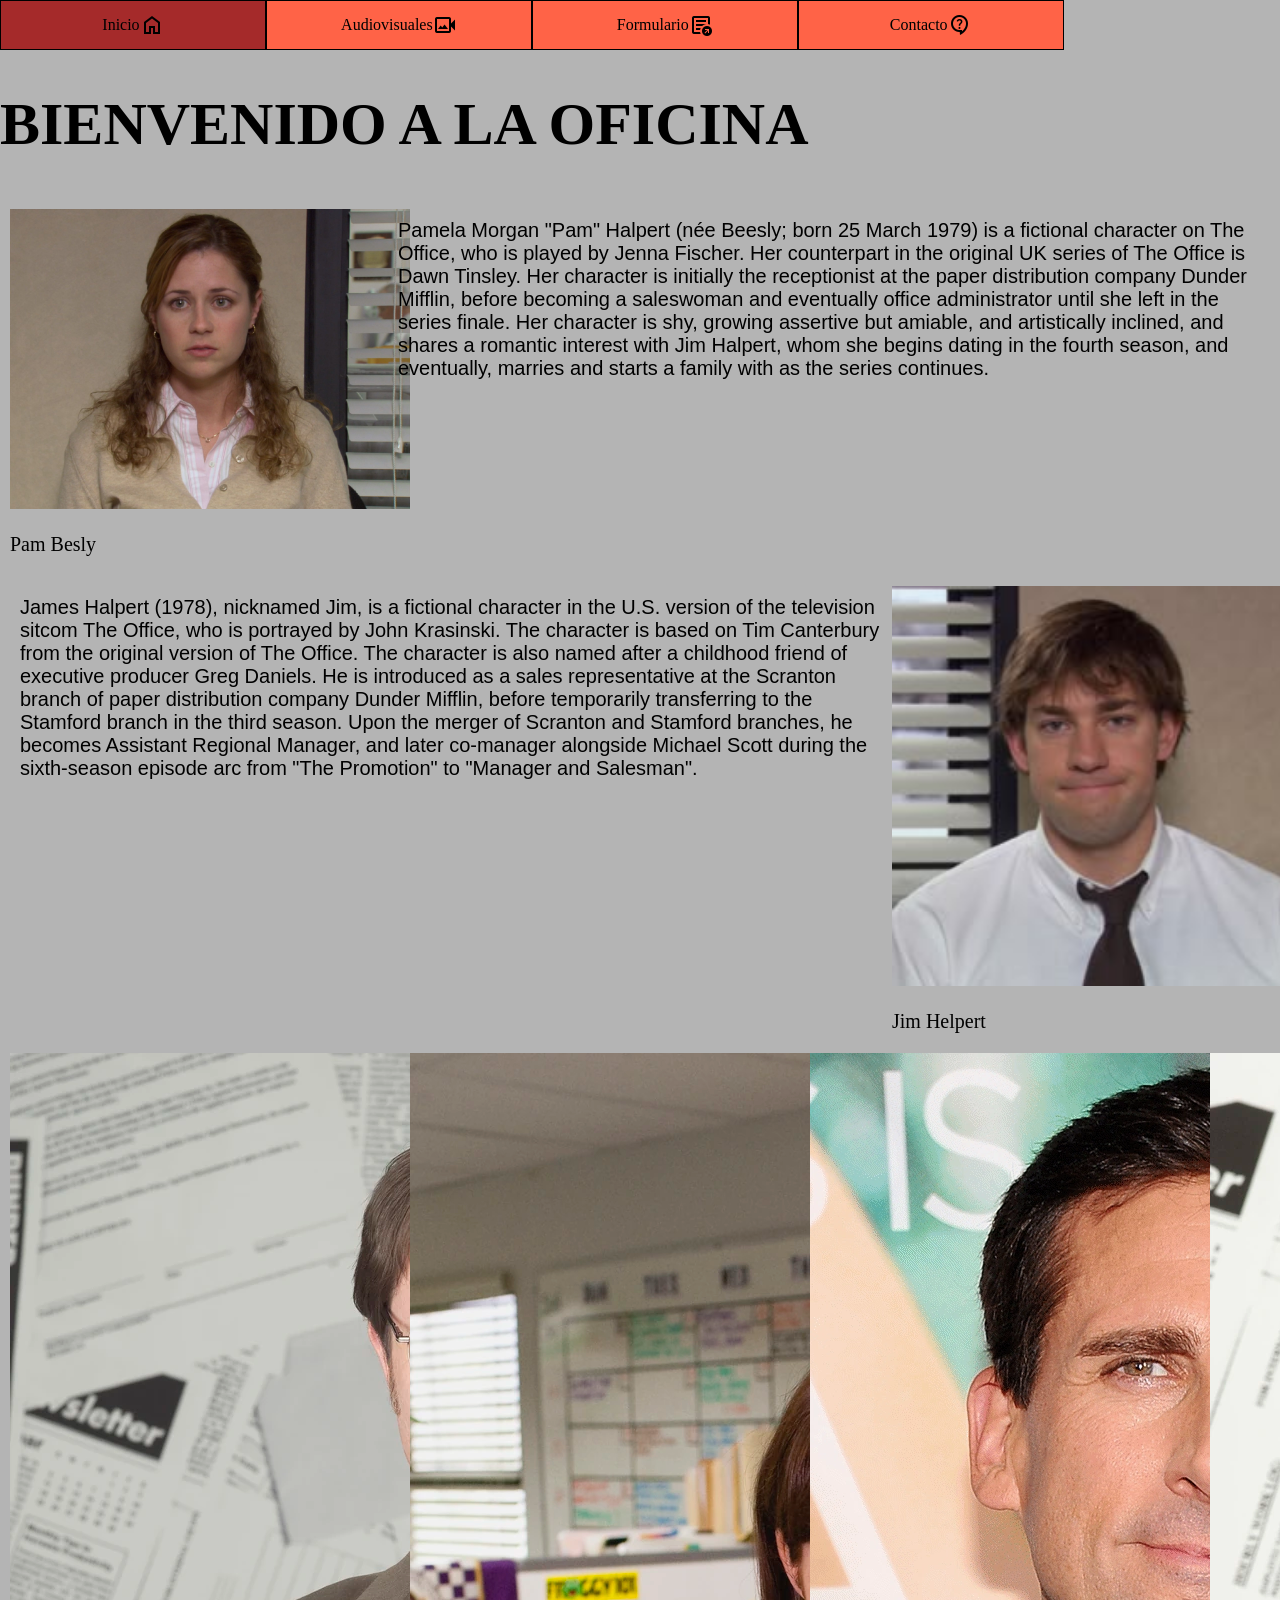
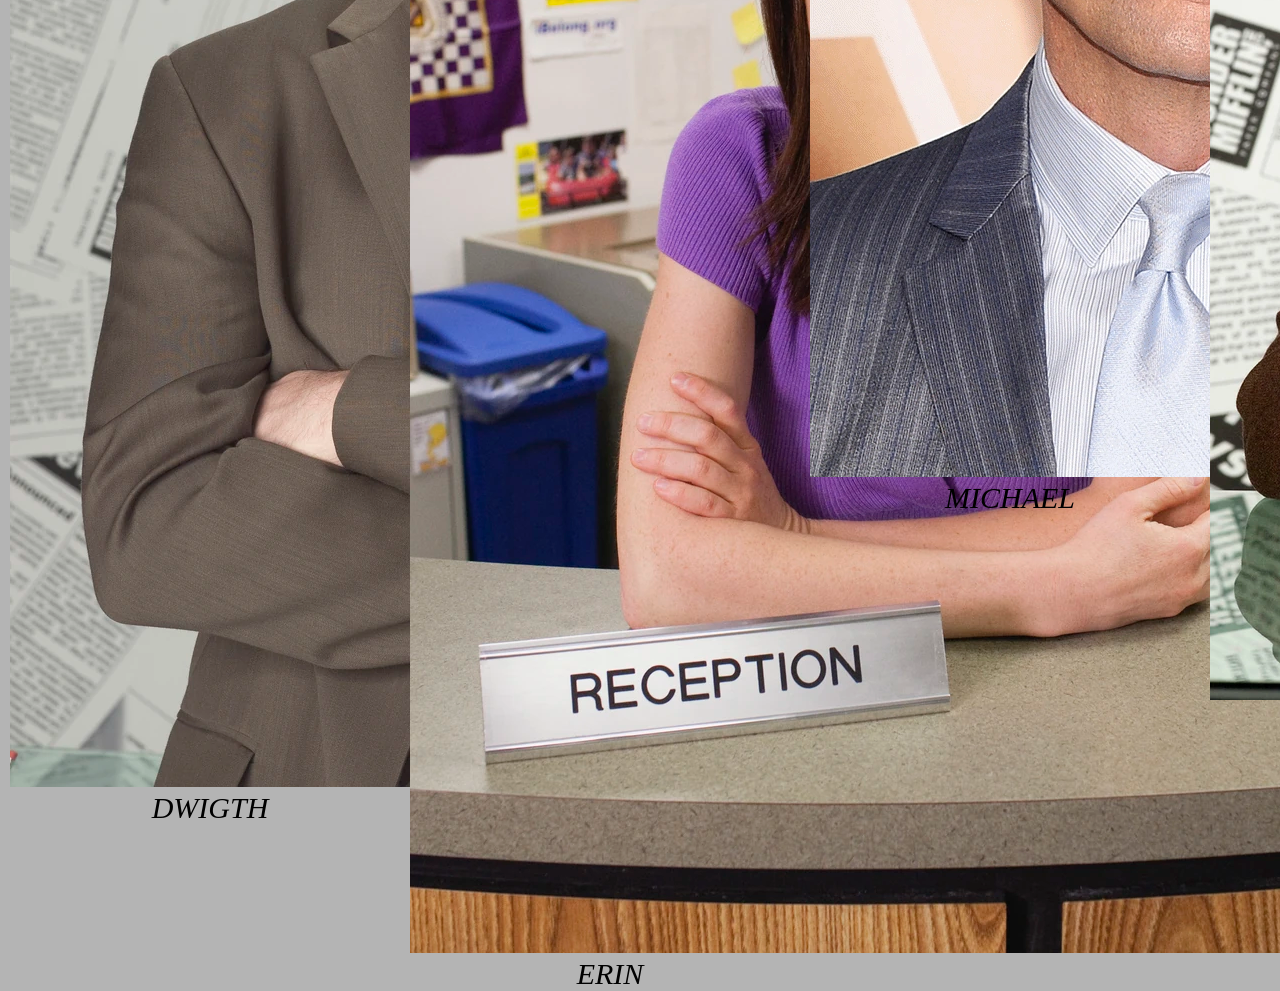
<file: index.html>
<!DOCTYPE html>
<html lang="en">

<head>
    <meta charset="UTF-8">
    <meta name="viewport" content="width=device-width, initial-scale=1.0">
    <link rel="stylesheet" href="styles/style.css">
    <link rel="stylesheet" href="https://fonts.googleapis.com/css2?family=Material+Symbols+Outlined" />

    <title>THE OFFICE</title>
</head>

<body>
    <nav>
        <ul>
            <li class="active"><a href="">Inicio</a>
                <span class="material-symbols-outlined">
                    home
                </span>
            </li>
            <li><a href="audiovisual.html">Audiovisuales</a>
                <span class="material-symbols-outlined">
                    video_camera_back
                </span>
            </li>

            <li><a href="formulario.html">Formulario</a>
                <span class="material-symbols-outlined">
                    export_notes
                </span>
            </li>
            <li><a href="contacto.html">Contacto</a>
                <span class="material-symbols-outlined">
                    contact_support
                </span>
            </li>
        </ul>
    </nav>

    <h1>BIENVENIDO A LA OFICINA</h1>
    <div class="contenedor">

        <div class="contenedor_image">
            <img class="img1" src="assets/img/pam.png" alt="">
            <p style="font-size: 20px;">Pam Besly</p>
        </div>

        <p class="texto">
            Pamela Morgan "Pam" Halpert (née Beesly; born 25 March 1979) is a fictional character on The Office, who is
            played by Jenna Fischer. Her counterpart in the original UK series of The Office is Dawn Tinsley. Her
            character
            is initially the receptionist at the paper distribution company Dunder Mifflin, before becoming a saleswoman
            and
            eventually office administrator until she left in the series finale. Her character is shy, growing assertive
            but
            amiable, and artistically inclined, and shares a romantic interest with Jim Halpert, whom she begins dating
            in
            the fourth season, and eventually, marries and starts a family with as the series continues.
        </p>
    </div>



    <div class="contenedor">
        <p class="texto">
            James Halpert (1978), nicknamed Jim, is a fictional character in the U.S. version of the television sitcom
            The Office, who is portrayed by John Krasinski. The character is based on Tim Canterbury from the original
            version of The Office. The character is also named after a childhood friend of executive producer Greg
            Daniels. He is introduced as a sales representative at the Scranton branch of paper distribution company
            Dunder Mifflin, before temporarily transferring to the Stamford branch in the third season. Upon the merger
            of Scranton and Stamford branches, he becomes Assistant Regional Manager, and later co-manager alongside
            Michael Scott during the sixth-season episode arc from "The Promotion" to "Manager and Salesman".
        </p>
        <div class="contenedor_image">
            <img class="img1" src="assets/img/jim.png" alt="">
            <p style="font-size: 20px;">Jim Helpert</p>
        </div>
    </div>

    <div class="contenedor">
        <div class="contenedor1"><img class="image" src="assets/img/dwigth.png" alt=""> <i>DWIGTH</i> </div>
        <div class="contenedor1"><img class="image" src="assets/img/erin.png" alt=""> <i>ERIN</i></div>
        <div class="contenedor1"><img class="image" src="assets/img/michael.png" alt=""> <i>MICHAEL</i></div>
        <div class="contenedor1"><img class="image" src="assets/img/toby.png" alt=""> <i>TOBY</i></div>
    </div>


</body>

</html>
</file>
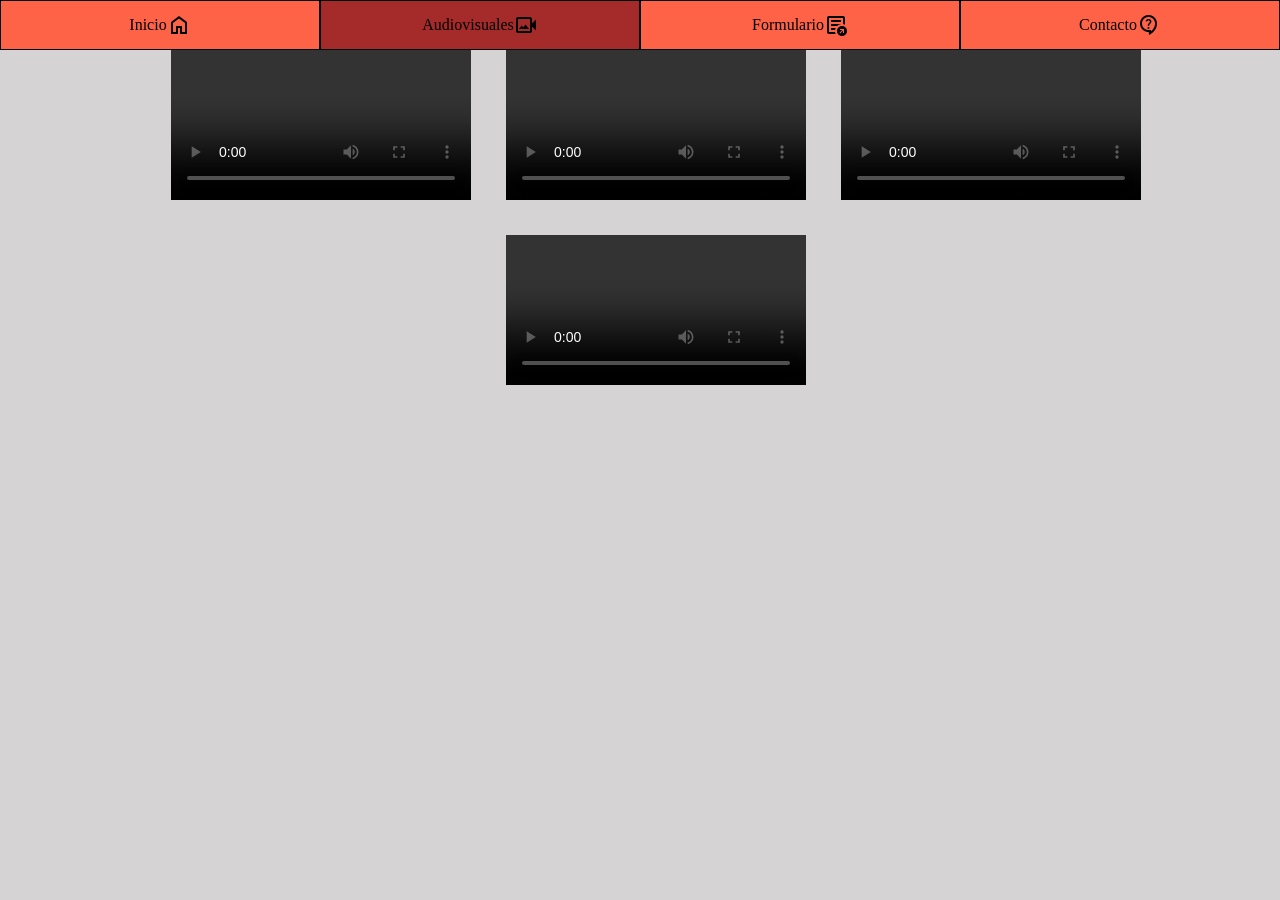
<file: audiovisual.html>
<!DOCTYPE html>
<html lang="en">
<head>
    <meta charset="UTF-8">
    <meta name="viewport" content="width=device-width, initial-scale=1.0">
    <title>AUDIOVISUALES</title>
    <link rel="stylesheet" href="styles/style1.css">
    <link rel="stylesheet" href="https://fonts.googleapis.com/css2?family=Material+Symbols+Outlined" />
</head>
<body>

    <nav>
        <ul>
            <li><a href="index.html">Inicio</a>
                <span class="material-symbols-outlined">
                    home
                </span>
            </li>
            <li class="active"><a href="audiovisual.html">Audiovisuales</a>
                <span class="material-symbols-outlined">
                    video_camera_back
                </span>
            </li>

            <li><a href="formulario.html">Formulario</a>
                <span class="material-symbols-outlined">
                    export_notes
                </span>
            </li>
            <li><a href="contacto.html">Contacto</a>
                <span class="material-symbols-outlined">
                    contact_support
                </span>
            </li>
        </ul>
    </nav>

    <div class="contenedor_flex">    
        <video controls width="300px">
            <source src="assets/vid/vlipsy-the-office-savannah-standoff-ePNT8z3u.mp4">
        </video>
        <video controls width="300px">
            <source src="assets/vid/vlipsy-the-office-pee-corner-2ssLMPL6.mp4" >
        </video>
        <video controls width="300px">
            <source src="assets/vid/vlipsy-the-office-thats-what-she-said-MKCb1RHM.mp4" >
        </video>
        <video controls width="300px">
            <source src="assets/vid/vlipsy-the-office-the-office-bathroom-bbEQfzKy.mp4" >
        </video>
    </div>





    
</body>
</html>
</file>
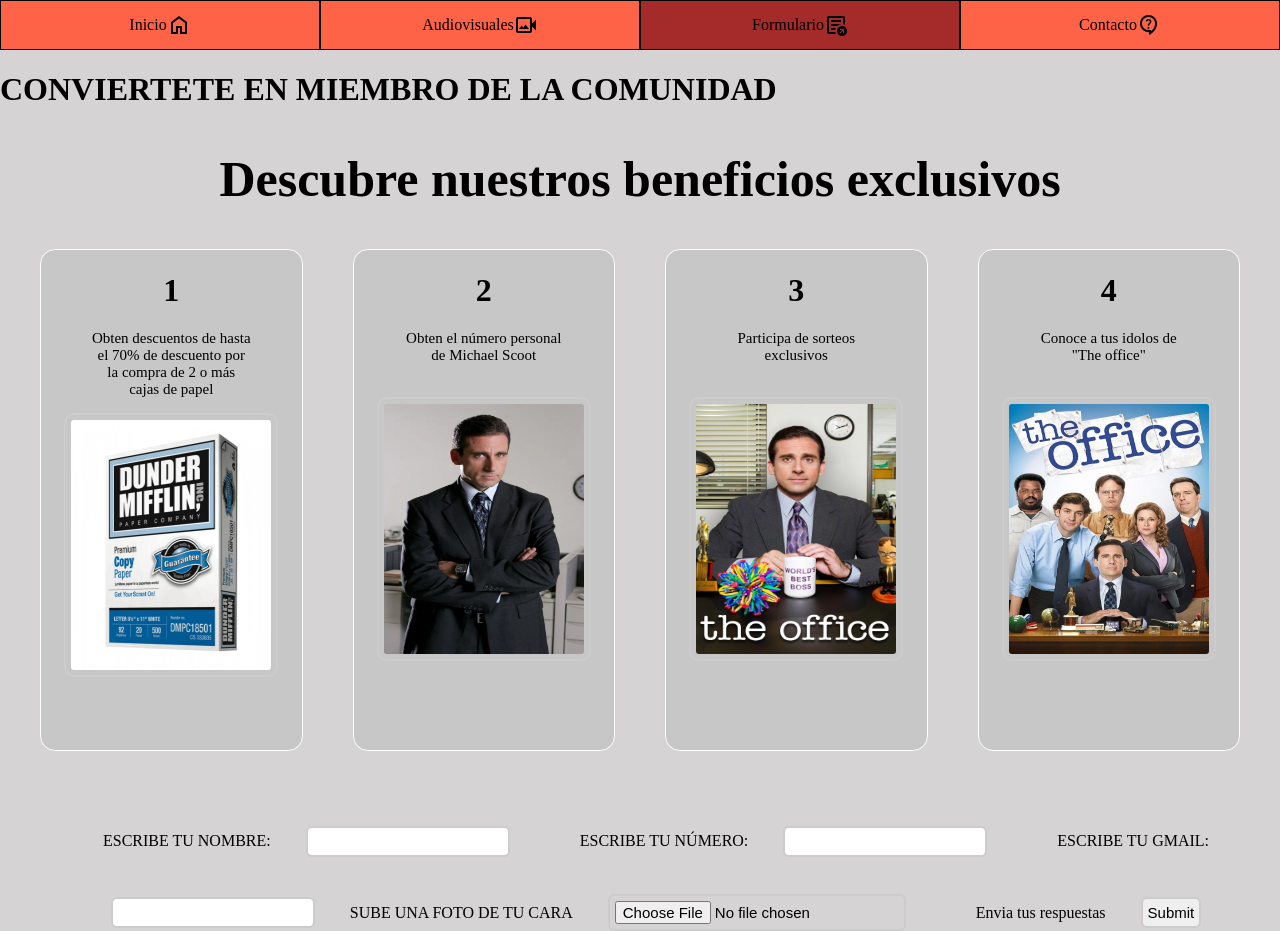
<file: formulario.html>
<!DOCTYPE html>
<html lang="en">
<head>
    <meta charset="UTF-8">
    <meta name="viewport" content="width=device-width, initial-scale=1.0">
    <link rel="stylesheet" href="styles/style1.css">
    <link rel="stylesheet" href="https://fonts.googleapis.com/css2?family=Material+Symbols+Outlined" />
    <title>FORMULARIO</title>
    
</head>
<body>

    <nav>
        <ul>
            <li ><a href="index.html">Inicio</a>
                <span class="material-symbols-outlined">
                    home
                </span>
            </li>
            <li><a href="audiovisual.html">Audiovisuales</a>
                <span class="material-symbols-outlined">
                    video_camera_back
                </span>
            </li>

            <li class="active"><a href="">Formulario</a>
                <span class="material-symbols-outlined">
                    export_notes
                </span>
            </li>
            <li><a href="contacto.html">Contacto</a>
                <span class="material-symbols-outlined">
                    contact_support
                </span>
            </li>
        </ul>
    </nav>
    
    <h1>CONVIERTETE EN MIEMBRO DE LA COMUNIDAD</h1>

    <h2>Descubre nuestros beneficios exclusivos</h2>

    <div class="contenedor">
        <div class="contenedor2">
            <h1>
                1
            </h1>
            <p>Obten descuentos de hasta el 70% de descuento por la compra de 2 o más cajas de papel</p>
            <img class="img2" src="assets/img/paper.jpg" alt="">
        </div>
        <div class="contenedor2">
            <h1>
                2
            </h1>
            <p>Obten el número personal de Michael Scoot</p><br>
            <img class="img2" src="assets/img/sexyboy.jpg" alt="">
        </div>
        <div class="contenedor2">
            <h1>
                3
            </h1>
            <p>Participa de sorteos exclusivos</p><br>
            <img class="img2" src="assets/img/giveaway.png" alt="">
        </div>
        <div class="contenedor2">
            <h1>
                4
            </h1>
            <p> Conoce a tus idolos de "The office"</p><br>
            <img class="img2" src="assets/img/idols.jpg" alt="">
        </div>
    </div>

    <br><br>

    <div class="division"></div>

    <br><br>
    
    <div class="contenedor_flex">
        <label for="text">ESCRIBE TU NOMBRE: </label>
        <input type="text">

        <br><br>

        <label for="">ESCRIBE TU NÚMERO: </label>
        <input type="tel">
    
        <br><br>

        <label for="">ESCRIBE TU GMAIL: </label>
        <input type="email">

        

        <label for="">SUBE UNA FOTO DE TU CARA</label>
        <input type="file" name="" id="">
        
        <br><br>
        <label for="">Envia tus respuestas</label>
        <input type="submit" name="" id="">
    </div>




    
    
</body>
</html>
</file>
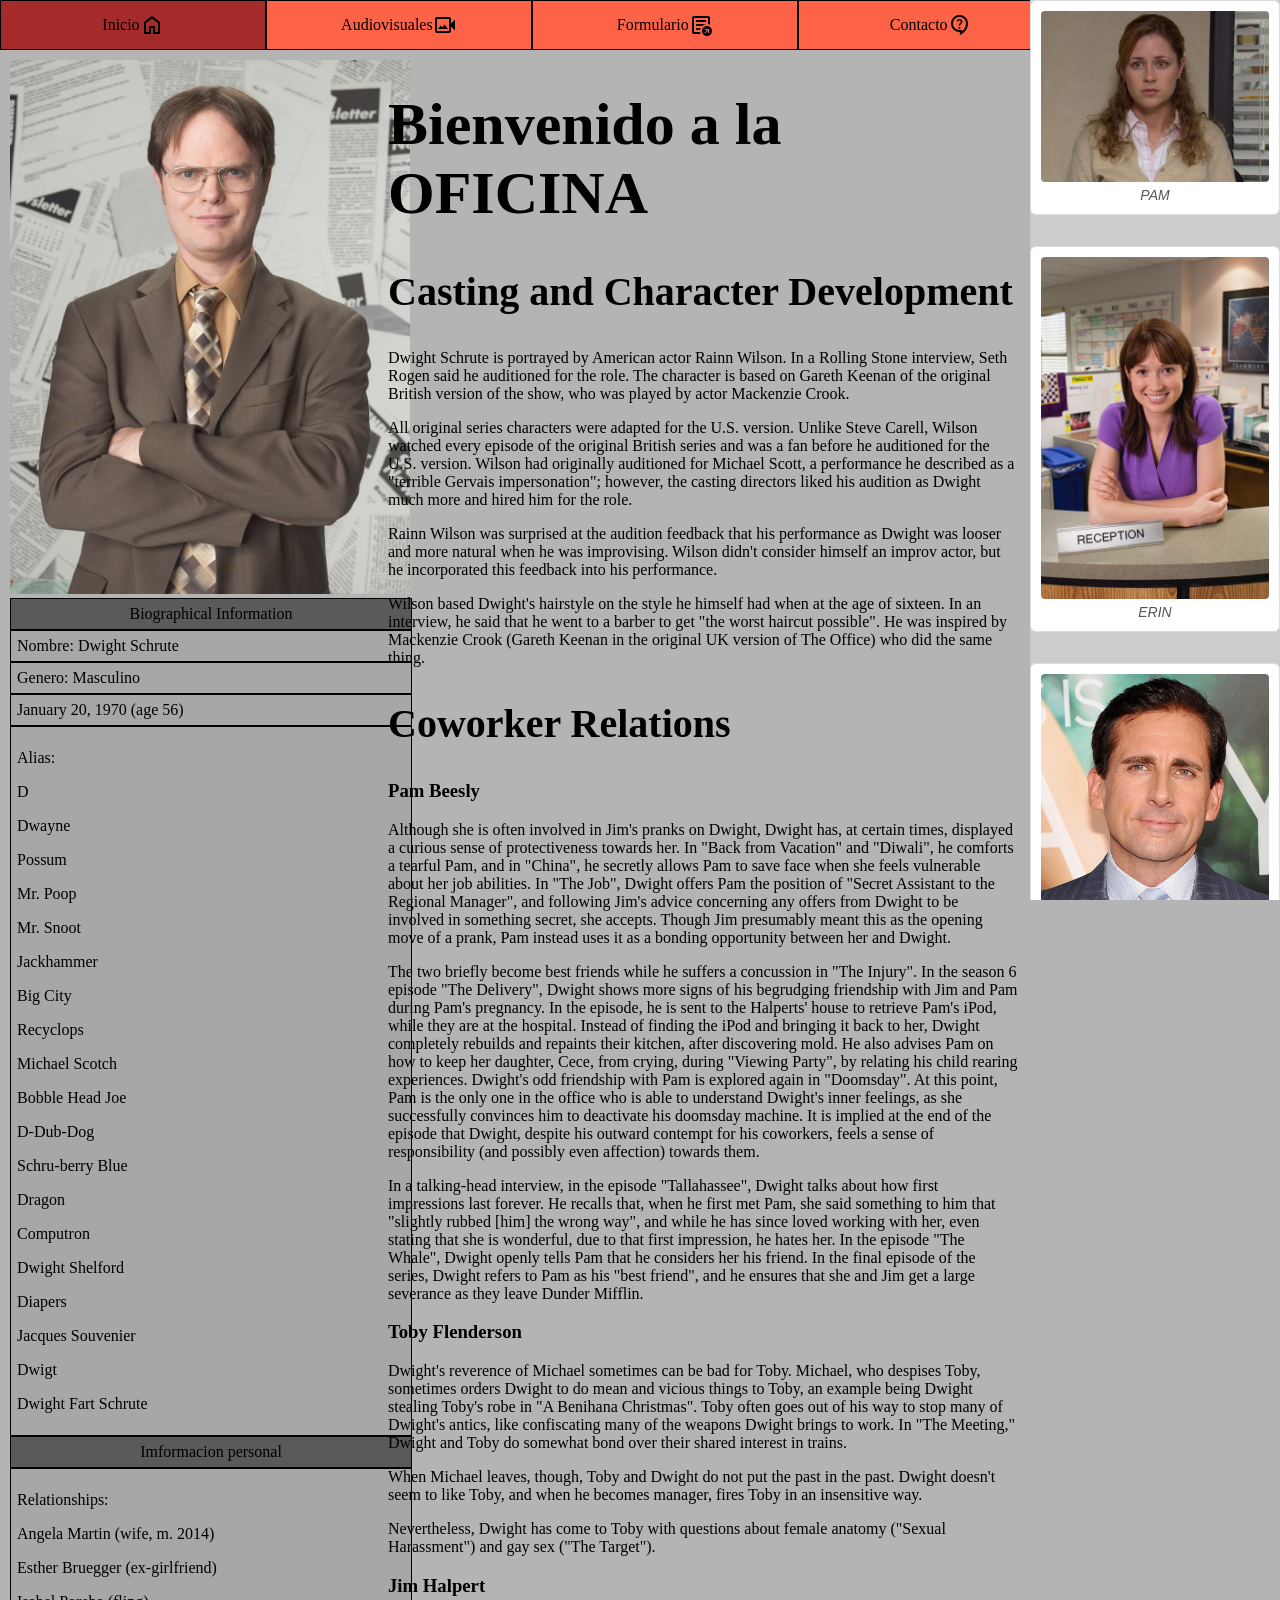
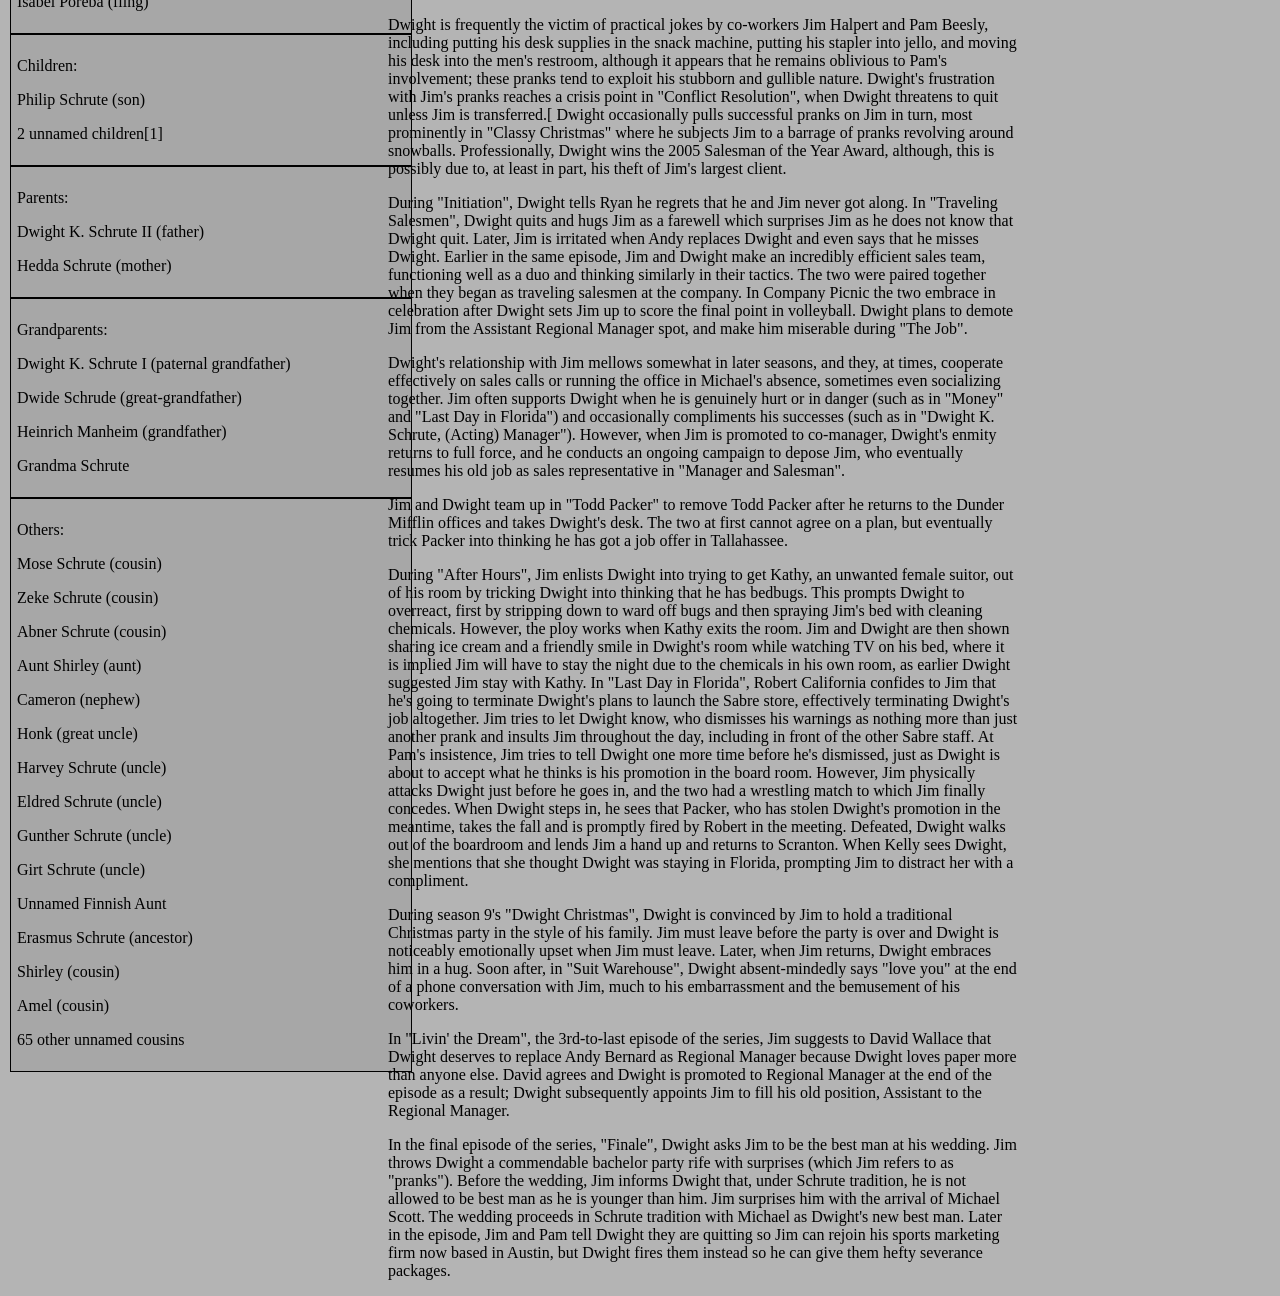
<file: index1.html>
<!DOCTYPE html>
<html lang="en">

<head>
    <meta charset="UTF-8">
    <meta name="viewport" content="width=device-width, initial-scale=1.0">
    <link rel="stylesheet" href="styles/style.css">
    <link rel="stylesheet" href="https://fonts.googleapis.com/css2?family=Material+Symbols+Outlined" />

    <title>THE OFFICE</title>
</head>

<body>
    <nav>
        <ul>
            <li class="active"><a href="">Inicio</a>
                <span class="material-symbols-outlined">
                    home
                </span>
            </li>
            <li><a href="audiovisual.html">Audiovisuales</a>
                <span class="material-symbols-outlined">
                    video_camera_back
                </span>
            </li>

            <li><a href="formulario.html">Formulario</a>
                <span class="material-symbols-outlined">
                    export_notes
                </span>
            </li>
            <li><a href="contacto.html">Contacto</a>
                <span class="material-symbols-outlined">
                    contact_support
                </span>
            </li>
        </ul>
    </nav>

    <div class="contenedor">
        <div class="contenedor_image">
            <img class="img1" src="assets/img/dwigth.png" alt="">
            <p class="sepe">Biographical Information</p>
            <p class="sep">Nombre: Dwight Schrute</p>
            <p class="sep">Genero: Masculino</p>
            <p class="sep">January 20, 1970 (age 56)</p>
            <div class="sep">
                <p>Alias:</p>
                <p>D</p>
                <p>Dwayne</p>
                <p>Possum</p>
                <p>Mr. Poop</p>
                <p>Mr. Snoot</p>
                <p>Jackhammer</p>
                <p>Big City</p>
                <p>Recyclops</p>
                <p>Michael Scotch</p>
                <p>Bobble Head Joe</p>
                <p>D-Dub-Dog</p>
                <p>Schru-berry Blue</p>
                <p>Dragon</p>
                <p>Computron</p>
                <p>Dwight Shelford</p>
                <p>Diapers</p>
                <p>Jacques Souvenier</p>
                <p>Dwigt</p>
                <p>Dwight Fart Schrute</p>
            </div>
            <p class="sepe">Imformacion personal</p>
            <div class="sep">
                <p>Relationships:</p>
                <p>Angela Martin (wife, m. 2014)</p>
                <p>Esther Bruegger (ex-girlfriend)</p>
                <p>Isabel Poreba (fling)</p>
            </div>
            <div class="sep">
                <p>Children:</p>
                <p>Philip Schrute (son)</p>
                <p>2 unnamed children[1]</p>
            </div>

            <div class="sep">
                <p>Parents:</p>
                <p>Dwight K. Schrute II (father)</p>
                <p>Hedda Schrute (mother)</p>
            </div>

            <div class="sep">
                <p>Grandparents:</p>
                <p>Dwight K. Schrute I (paternal grandfather)</p>
                <p>Dwide Schrude (great-grandfather)</p>
                <p>Heinrich Manheim (grandfather)</p>
                <p>Grandma Schrute</p>
            </div>

            <div class="sep">
                <p>Others:</p>
                <p>Mose Schrute (cousin)</p>
                <p>Zeke Schrute (cousin)</p>
                <p>Abner Schrute (cousin)</p>
                <p>Aunt Shirley (aunt)</p>
                <p>Cameron (nephew)</p>
                <p>Honk (great uncle)</p>
                <p>Harvey Schrute (uncle)</p>
                <p>Eldred Schrute (uncle)</p>
                <p>Gunther Schrute (uncle)</p>
                <p>Girt Schrute (uncle)</p>
                <p>Unnamed Finnish Aunt</p>
                <p>Erasmus Schrute (ancestor)</p>
                <p>Shirley (cousin)</p>
                <p>Amel (cousin)</p>
                <p>65 other unnamed cousins</p>
            </div>

        </div>
        <div class="contenedor_texto">
            <h1>Bienvenido a la OFICINA</h1>
            <h2 style="text-align: left;">Casting and Character Development</h2>
            <p>
                Dwight Schrute is portrayed by American actor Rainn Wilson. In a Rolling Stone interview, Seth Rogen
                said he
                auditioned for the role. The character is based on Gareth Keenan of the original British version of the
                show, who was played by actor Mackenzie Crook.
            </p>

            <p>
                All original series characters were adapted for the U.S. version. Unlike Steve Carell, Wilson watched
                every
                episode of the original British series and was a fan before he auditioned for the U.S. version. Wilson
                had originally auditioned for Michael Scott, a performance he described as a "terrible Gervais
                impersonation"; however, the casting directors liked his audition as Dwight much more and hired him for
                the role.
            </p>

            <p>
                Rainn Wilson was surprised at the audition feedback that his performance as Dwight was looser and more
                natural when he was improvising. Wilson didn't consider himself an improv actor, but he incorporated
                this
                feedback into his performance.
            </p>

            <p>
                Wilson based Dwight's hairstyle on the style he himself had when at the age of sixteen. In an interview,
                he said that he went to a barber to get "the worst haircut possible". He was inspired by Mackenzie Crook
                (Gareth Keenan in the original UK version of The Office) who did the same thing.
            </p>
            </p>
            <h2 style="text-align: left;"> Coworker Relations</h2>

            <h3>Pam Beesly</h3>
            <p>
                Although she is often involved in Jim's pranks on Dwight, Dwight has, at certain times, displayed a
                curious
                sense of protectiveness towards her. In "Back from Vacation" and "Diwali", he comforts a tearful Pam,
                and in
                "China", he secretly allows Pam to save face when she feels vulnerable about her job abilities. In "The
                Job", Dwight offers Pam the position of "Secret Assistant to the Regional Manager", and following Jim's
                advice concerning any offers from Dwight to be involved in something secret, she accepts. Though Jim
                presumably meant this as the opening move of a prank, Pam instead uses it as a bonding opportunity
                between
                her and Dwight.
            </p>

            <p>
                The two briefly become best friends while he suffers a concussion in "The Injury". In the season 6
                episode
                "The Delivery", Dwight shows more signs of his begrudging friendship with Jim and Pam during Pam's
                pregnancy. In the episode, he is sent to the Halperts' house to retrieve Pam's iPod, while they are at
                the
                hospital. Instead of finding the iPod and bringing it back to her, Dwight completely rebuilds and
                repaints
                their kitchen, after discovering mold. He also advises Pam on how to keep her daughter, Cece, from
                crying,
                during "Viewing Party", by relating his child rearing experiences. Dwight's odd friendship with Pam is
                explored again in "Doomsday". At this point, Pam is the only one in the office who is able to understand
                Dwight's inner feelings, as she successfully convinces him to deactivate his doomsday machine. It is
                implied
                at the end of the episode that Dwight, despite his outward contempt for his coworkers, feels a sense of
                responsibility (and possibly even affection) towards them.
            </p>

            <p>
                In a talking-head interview, in the episode "Tallahassee", Dwight talks about how first impressions last
                forever. He recalls that, when he first met Pam, she said something to him that "slightly rubbed [him]
                the
                wrong way", and while he has since loved working with her, even stating that she is wonderful, due to
                that
                first impression, he hates her. In the episode "The Whale", Dwight openly tells Pam that he considers
                her
                his friend. In the final episode of the series, Dwight refers to Pam as his "best friend", and he
                ensures
                that she and Jim get a large severance as they leave Dunder Mifflin.
            </p>

            <h3>Toby Flenderson</h3>
            <p>
                Dwight's reverence of Michael sometimes can be bad for Toby. Michael, who despises Toby, sometimes
                orders
                Dwight to do mean and vicious things to Toby, an example being Dwight stealing Toby's robe in "A
                Benihana
                Christmas". Toby often goes out of his way to stop many of Dwight's antics, like confiscating many of
                the
                weapons Dwight brings to work. In "The Meeting," Dwight and Toby do somewhat bond over their shared
                interest
                in trains.
            </p>

            <p>
                When Michael leaves, though, Toby and Dwight do not put the past in the past. Dwight doesn't seem to
                like
                Toby, and when he becomes manager, fires Toby in an insensitive way.
            </p>

            <p>
                Nevertheless, Dwight has come to Toby with questions about female anatomy ("Sexual Harassment") and gay
                sex
                ("The Target").
            </p>


            <p>
            <h3>Jim Halpert</h3>
            <p>
                Dwight is frequently the victim of practical jokes by co-workers Jim Halpert and Pam Beesly, including
                putting his desk supplies in the snack machine, putting his stapler into jello, and moving his desk into
                the
                men's restroom, although it appears that he remains oblivious to Pam's involvement; these pranks tend to
                exploit his stubborn and gullible nature. Dwight's frustration with Jim's pranks reaches a crisis point
                in
                "Conflict Resolution", when Dwight threatens to quit unless Jim is transferred.[ Dwight occasionally
                pulls successful pranks on Jim in turn, most prominently in "Classy Christmas" where he subjects Jim to
                a
                barrage of pranks revolving around snowballs. Professionally, Dwight wins the 2005 Salesman of the Year
                Award, although, this is possibly due to, at least in part, his theft of Jim's largest client.
            </p>

            <p>
                During "Initiation", Dwight tells Ryan he regrets that he and Jim never got along. In "Traveling
                Salesmen",
                Dwight quits and hugs Jim as a farewell which surprises Jim as he does not know that Dwight quit. Later,
                Jim
                is irritated when Andy replaces Dwight and even says that he misses Dwight. Earlier in the same episode,
                Jim
                and Dwight make an incredibly efficient sales team, functioning well as a duo and thinking similarly in
                their tactics. The two were paired together when they began as traveling salesmen at the company. In
                Company
                Picnic the two embrace in celebration after Dwight sets Jim up to score the final point in volleyball.
                Dwight plans to demote Jim from the Assistant Regional Manager spot, and make him miserable during "The
                Job".
            </p>

            <p>
                Dwight's relationship with Jim mellows somewhat in later seasons, and they, at times, cooperate
                effectively
                on sales calls or running the office in Michael's absence, sometimes even socializing together. Jim
                often
                supports Dwight when he is genuinely hurt or in danger (such as in "Money" and "Last Day in Florida")
                and
                occasionally compliments his successes (such as in "Dwight K. Schrute, (Acting) Manager"). However, when
                Jim
                is promoted to co-manager, Dwight's enmity returns to full force, and he conducts an ongoing campaign to
                depose Jim, who eventually resumes his old job as sales representative in "Manager and Salesman".
            </p>

            <p>
                Jim and Dwight team up in "Todd Packer" to remove Todd Packer after he returns to the Dunder Mifflin
                offices
                and takes Dwight's desk. The two at first cannot agree on a plan, but eventually trick Packer into
                thinking
                he has got a job offer in Tallahassee.
            </p>

            <p>
                During "After Hours", Jim enlists Dwight into trying to get Kathy, an unwanted female suitor, out of his
                room by tricking Dwight into thinking that he has bedbugs. This prompts Dwight to overreact, first by
                stripping down to ward off bugs and then spraying Jim's bed with cleaning chemicals. However, the ploy
                works
                when Kathy exits the room. Jim and Dwight are then shown sharing ice cream and a friendly smile in
                Dwight's
                room while watching TV on his bed, where it is implied Jim will have to stay the night due to the
                chemicals
                in his own room, as earlier Dwight suggested Jim stay with Kathy. In "Last Day in Florida", Robert
                California confides to Jim that he's going to terminate Dwight's plans to launch the Sabre store,
                effectively terminating Dwight's job altogether. Jim tries to let Dwight know, who dismisses his
                warnings as
                nothing more than just another prank and insults Jim throughout the day, including in front of the other
                Sabre staff. At Pam's insistence, Jim tries to tell Dwight one more time before he's dismissed, just as
                Dwight is about to accept what he thinks is his promotion in the board room. However, Jim physically
                attacks
                Dwight just before he goes in, and the two had a wrestling match to which Jim finally concedes. When
                Dwight
                steps in, he sees that Packer, who has stolen Dwight's promotion in the meantime, takes the fall and is
                promptly fired by Robert in the meeting. Defeated, Dwight walks out of the boardroom and lends Jim a
                hand up
                and returns to Scranton. When Kelly sees Dwight, she mentions that she thought Dwight was staying in
                Florida, prompting Jim to distract her with a compliment.
            </p>

            <p>
                During season 9's "Dwight Christmas", Dwight is convinced by Jim to hold a traditional Christmas party
                in
                the style of his family. Jim must leave before the party is over and Dwight is noticeably emotionally
                upset
                when Jim must leave. Later, when Jim returns, Dwight embraces him in a hug. Soon after, in "Suit
                Warehouse",
                Dwight absent-mindedly says "love you" at the end of a phone conversation with Jim, much to his
                embarrassment and the bemusement of his coworkers.
            </p>

            <p>
                In "Livin' the Dream", the 3rd-to-last episode of the series, Jim suggests to David Wallace that Dwight
                deserves to replace Andy Bernard as Regional Manager because Dwight loves paper more than anyone else.
                David
                agrees and Dwight is promoted to Regional Manager at the end of the episode as a result; Dwight
                subsequently
                appoints Jim to fill his old position, Assistant to the Regional Manager.
            </p>

            <p>
                In the final episode of the series, "Finale", Dwight asks Jim to be the best man at his wedding. Jim throws
                Dwight a commendable bachelor party rife with surprises (which Jim refers to as "pranks"). Before the
                wedding, Jim informs Dwight that, under Schrute tradition, he is not allowed to be best man as he is younger
                than him. Jim surprises him with the arrival of Michael Scott. The wedding proceeds in Schrute tradition
                with Michael as Dwight's new best man. Later in the episode, Jim and Pam tell Dwight they are quitting so
                Jim can rejoin his sports marketing firm now based in Austin, but Dwight fires them instead so he can give
                them hefty severance packages.
            </p>

        </div>

        <div class="contenedor3">
            <div class="personaje"><a href="index.html"><img class="image" src="assets/img/pam.png" alt=""></a><i class="caption">PAM</i></div>
            <div class="personaje"><a href="index2.html"><img class="image" src="assets/img/erin.png" alt=""></a> <i class="caption">ERIN</i></div>
            <div class="personaje"><a href="index3.html"><img class="image" src="assets/img/michael.png" alt=""></a> <i class="caption">MICHAEL</i></div>
            <div class="personaje"><a href="index4.html"><img class="image" src="assets/img/toby.png" alt=""></a> <i class="caption">TOBY</i></div>
        </div>

    </div>





</body>

</html>
</file>
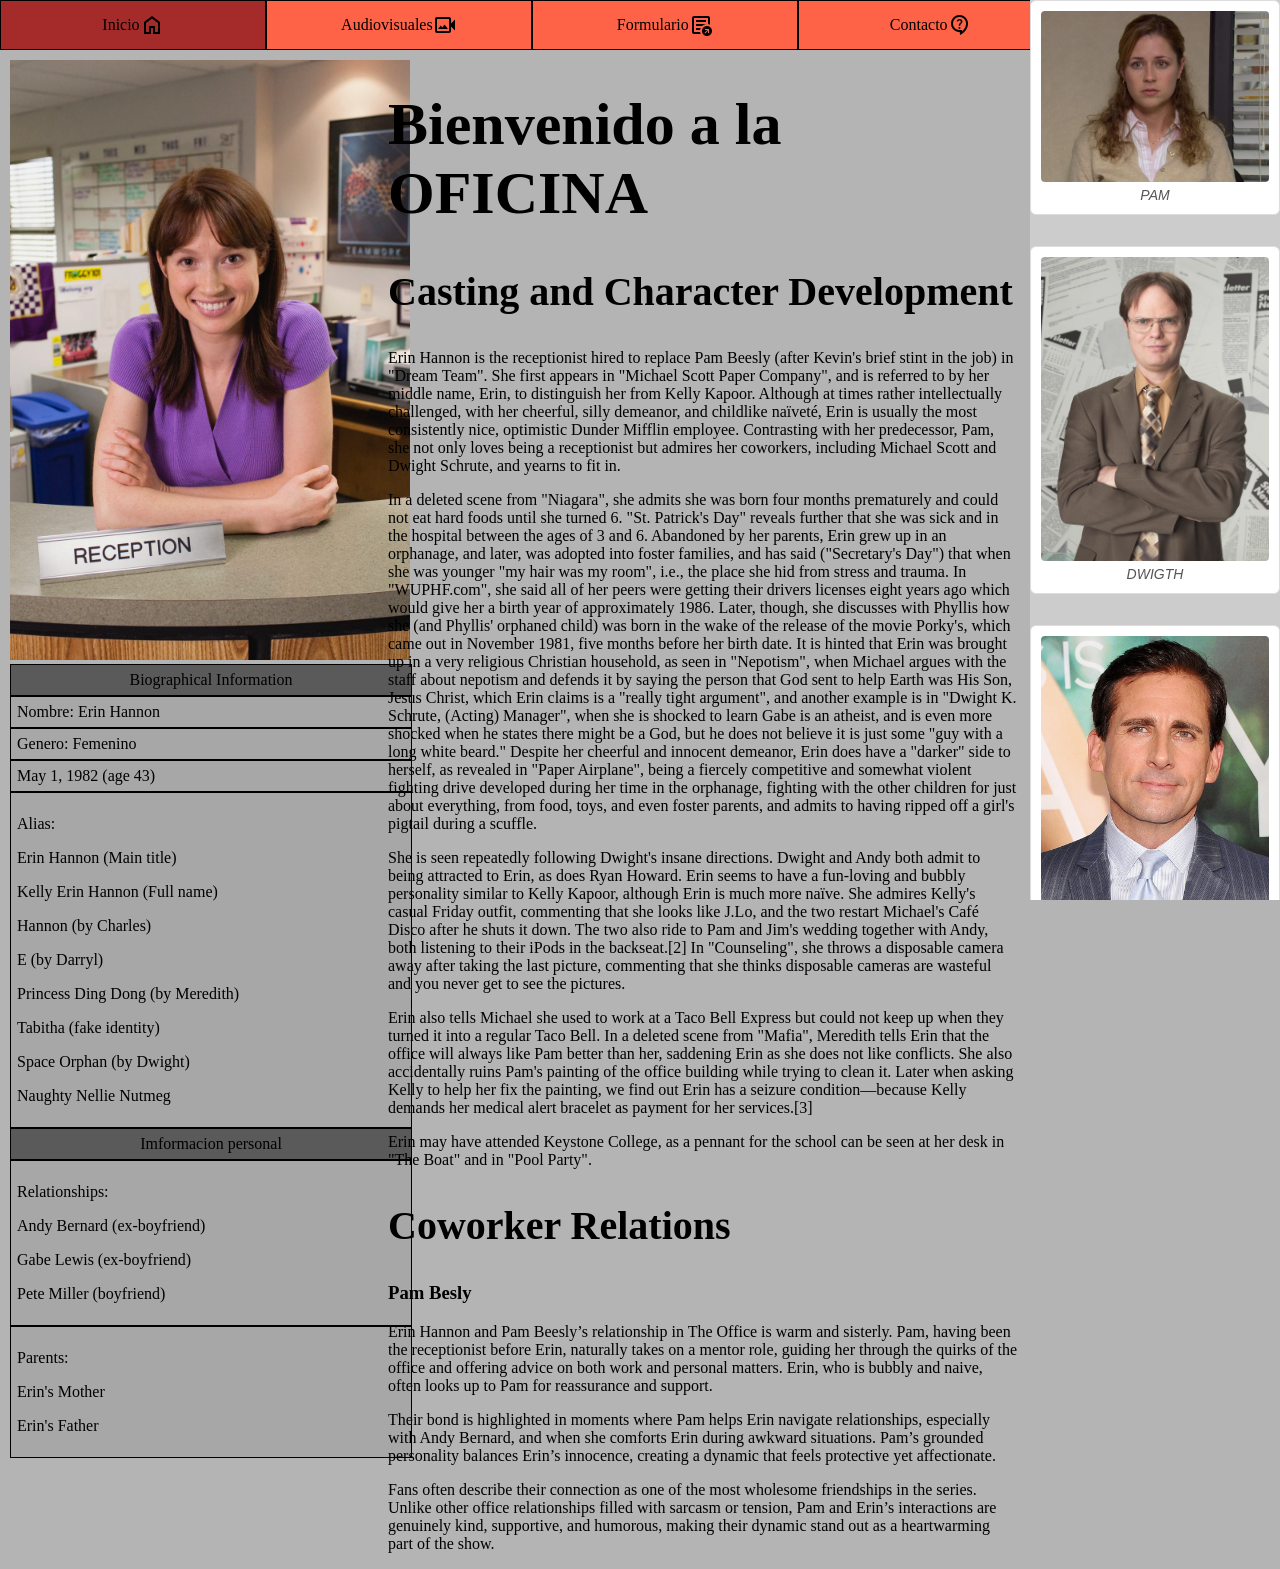
<file: index2.html>
<!DOCTYPE html>
<html lang="en">

<head>
    <meta charset="UTF-8">
    <meta name="viewport" content="width=device-width, initial-scale=1.0">
    <link rel="stylesheet" href="styles/style.css">
    <link rel="stylesheet" href="https://fonts.googleapis.com/css2?family=Material+Symbols+Outlined" />

    <title>THE OFFICE</title>
</head>

<body>
    <nav>
        <ul>
            <li class="active"><a href="">Inicio</a>
                <span class="material-symbols-outlined">
                    home
                </span>
            </li>
            <li><a href="audiovisual.html">Audiovisuales</a>
                <span class="material-symbols-outlined">
                    video_camera_back
                </span>
            </li>

            <li><a href="formulario.html">Formulario</a>
                <span class="material-symbols-outlined">
                    export_notes
                </span>
            </li>
            <li><a href="contacto.html">Contacto</a>
                <span class="material-symbols-outlined">
                    contact_support
                </span>
            </li>
        </ul>
    </nav>

    <div class="contenedor">
        <div class="contenedor_image">
            <img class="img1" src="assets/img/erin.png" alt="">
            <p class="sepe">Biographical Information</p>
            <p class="sep">Nombre: Erin Hannon</p>
            <p class="sep">Genero: Femenino</p>
            <p class="sep">May 1, 1982 (age 43)</p>
            <div class="sep">
                <p>Alias:</p>
                <p>Erin Hannon (Main title)</p>
                <p>Kelly Erin Hannon (Full name)</p>
                <p>Hannon (by Charles)</p>
                <p>E (by Darryl)</p>
                <p>Princess Ding Dong (by Meredith)</p>
                <p>Tabitha (fake identity)</p>
                <p>Space Orphan (by Dwight)</p>
                <p>Naughty Nellie Nutmeg</p>
            </div>
            <p class="sepe">Imformacion personal</p>
            <div class="sep">
                <p>Relationships:</p>
                <p>Andy Bernard (ex-boyfriend)</p>
                <p>Gabe Lewis (ex-boyfriend)</p>
                <p>Pete Miller (boyfriend)</p>
            </div>

            <div class="sep">
                <p>Parents:</p>
                <p>Erin's Mother</p>
                <p>Erin's Father</p>
            </div>


        </div>
        <div class="contenedor_texto">
            <h1>Bienvenido a la OFICINA</h1>
            <h2 style="text-align: left;">Casting and Character Development</h2>
            <p>
                Erin Hannon is the receptionist hired to replace Pam Beesly (after Kevin's brief stint in the job) in
                "Dream
                Team". She first appears in "Michael Scott Paper Company", and is referred to by her middle name, Erin,
                to
                distinguish her from Kelly Kapoor. Although at times rather intellectually challenged, with her
                cheerful,
                silly demeanor, and childlike naïveté, Erin is usually the most consistently nice, optimistic Dunder
                Mifflin
                employee. Contrasting with her predecessor, Pam, she not only loves being a receptionist but admires her
                coworkers, including Michael Scott and Dwight Schrute, and yearns to fit in.
            </p>

            <p>
                In a deleted scene from "Niagara", she admits she was born four months prematurely and could not eat
                hard
                foods until she turned 6. "St. Patrick's Day" reveals further that she was sick and in the hospital
                between
                the ages of 3 and 6. Abandoned by her parents, Erin grew up in an orphanage, and later, was adopted into
                foster families, and has said ("Secretary's Day") that when she was younger "my hair was my room", i.e.,
                the
                place she hid from stress and trauma. In "WUPHF.com", she said all of her peers were getting their
                drivers
                licenses eight years ago which would give her a birth year of approximately 1986. Later, though, she
                discusses with Phyllis how she (and Phyllis' orphaned child) was born in the wake of the release of the
                movie Porky's, which came out in November 1981, five months before her birth date. It is hinted that
                Erin
                was brought up in a very religious Christian household, as seen in "Nepotism", when Michael argues with
                the
                staff about nepotism and defends it by saying the person that God sent to help Earth was His Son, Jesus
                Christ, which Erin claims is a "really tight argument", and another example is in "Dwight K. Schrute,
                (Acting) Manager", when she is shocked to learn Gabe is an atheist, and is even more shocked when he
                states
                there might be a God, but he does not believe it is just some "guy with a long white beard." Despite her
                cheerful and innocent demeanor, Erin does have a "darker" side to herself, as revealed in "Paper
                Airplane",
                being a fiercely competitive and somewhat violent fighting drive developed during her time in the
                orphanage,
                fighting with the other children for just about everything, from food, toys, and even foster parents,
                and
                admits to having ripped off a girl's pigtail during a scuffle.
            </p>

            <p>
                She is seen repeatedly following Dwight's insane directions. Dwight and Andy both admit to being
                attracted
                to Erin, as does Ryan Howard. Erin seems to have a fun-loving and bubbly personality similar to Kelly
                Kapoor, although Erin is much more naïve. She admires Kelly's casual Friday outfit, commenting that she
                looks like J.Lo, and the two restart Michael's Café Disco after he shuts it down. The two also ride to
                Pam
                and Jim's wedding together with Andy, both listening to their iPods in the backseat.[2] In "Counseling",
                she
                throws a disposable camera away after taking the last picture, commenting that she thinks disposable
                cameras
                are wasteful and you never get to see the pictures.
            </p>

            <p>
                Erin also tells Michael she used to work at a Taco Bell Express but could not keep up when they turned
                it
                into a regular Taco Bell. In a deleted scene from "Mafia", Meredith tells Erin that the office will
                always
                like Pam better than her, saddening Erin as she does not like conflicts. She also accidentally ruins
                Pam's
                painting of the office building while trying to clean it. Later when asking Kelly to help her fix the
                painting, we find out Erin has a seizure condition—because Kelly demands her medical alert bracelet as
                payment for her services.[3]
            </p>

            <p>
                Erin may have attended Keystone College, as a pennant for the school can be seen at her desk in "The
                Boat"
                and in "Pool Party".
            </p>


            <h2 style="text-align: left;"> Coworker Relations</h2>

            <h3>Pam Besly</h3>
            <p>
                Erin Hannon and Pam Beesly’s relationship in The Office is warm and sisterly. Pam, having been the
                receptionist before Erin, naturally takes on a mentor role, guiding her through the quirks of the office and
                offering advice on both work and personal matters. Erin, who is bubbly and naive, often looks up to Pam for
                reassurance and support.
            </p>

            <p>
                Their bond is highlighted in moments where Pam helps Erin navigate relationships, especially with Andy
                Bernard, and when she comforts Erin during awkward situations. Pam’s grounded personality balances Erin’s
                innocence, creating a dynamic that feels protective yet affectionate.
            </p>

            <p>
                Fans often describe their connection as one of the most wholesome friendships in the series. Unlike other
                office relationships filled with sarcasm or tension, Pam and Erin’s interactions are genuinely kind,
                supportive, and humorous, making their dynamic stand out as a heartwarming part of the show.
            </p>
        </div>

        <div class="contenedor3">
            <div class="personaje"><a href="index.html"><img class="image" src="assets/img/pam.png" alt=""></a><i class="caption">PAM</i></div>
            <div class="personaje"><a href="index1.html"><img class="image" src="assets/img/dwigth.png" alt=""></a> <i class="caption">DWIGTH</i></div>
            <div class="personaje"><a href="index3.html"><img class="image" src="assets/img/michael.png" alt=""></a> <i class="caption">MICHAEL</i></div>
            <div class="personaje"><a href="index4.html"><img class="image" src="assets/img/toby.png" alt=""></a> <i class="caption">TOBY</i></div>
        </div>

    </div>





</body>

</html>
</file>
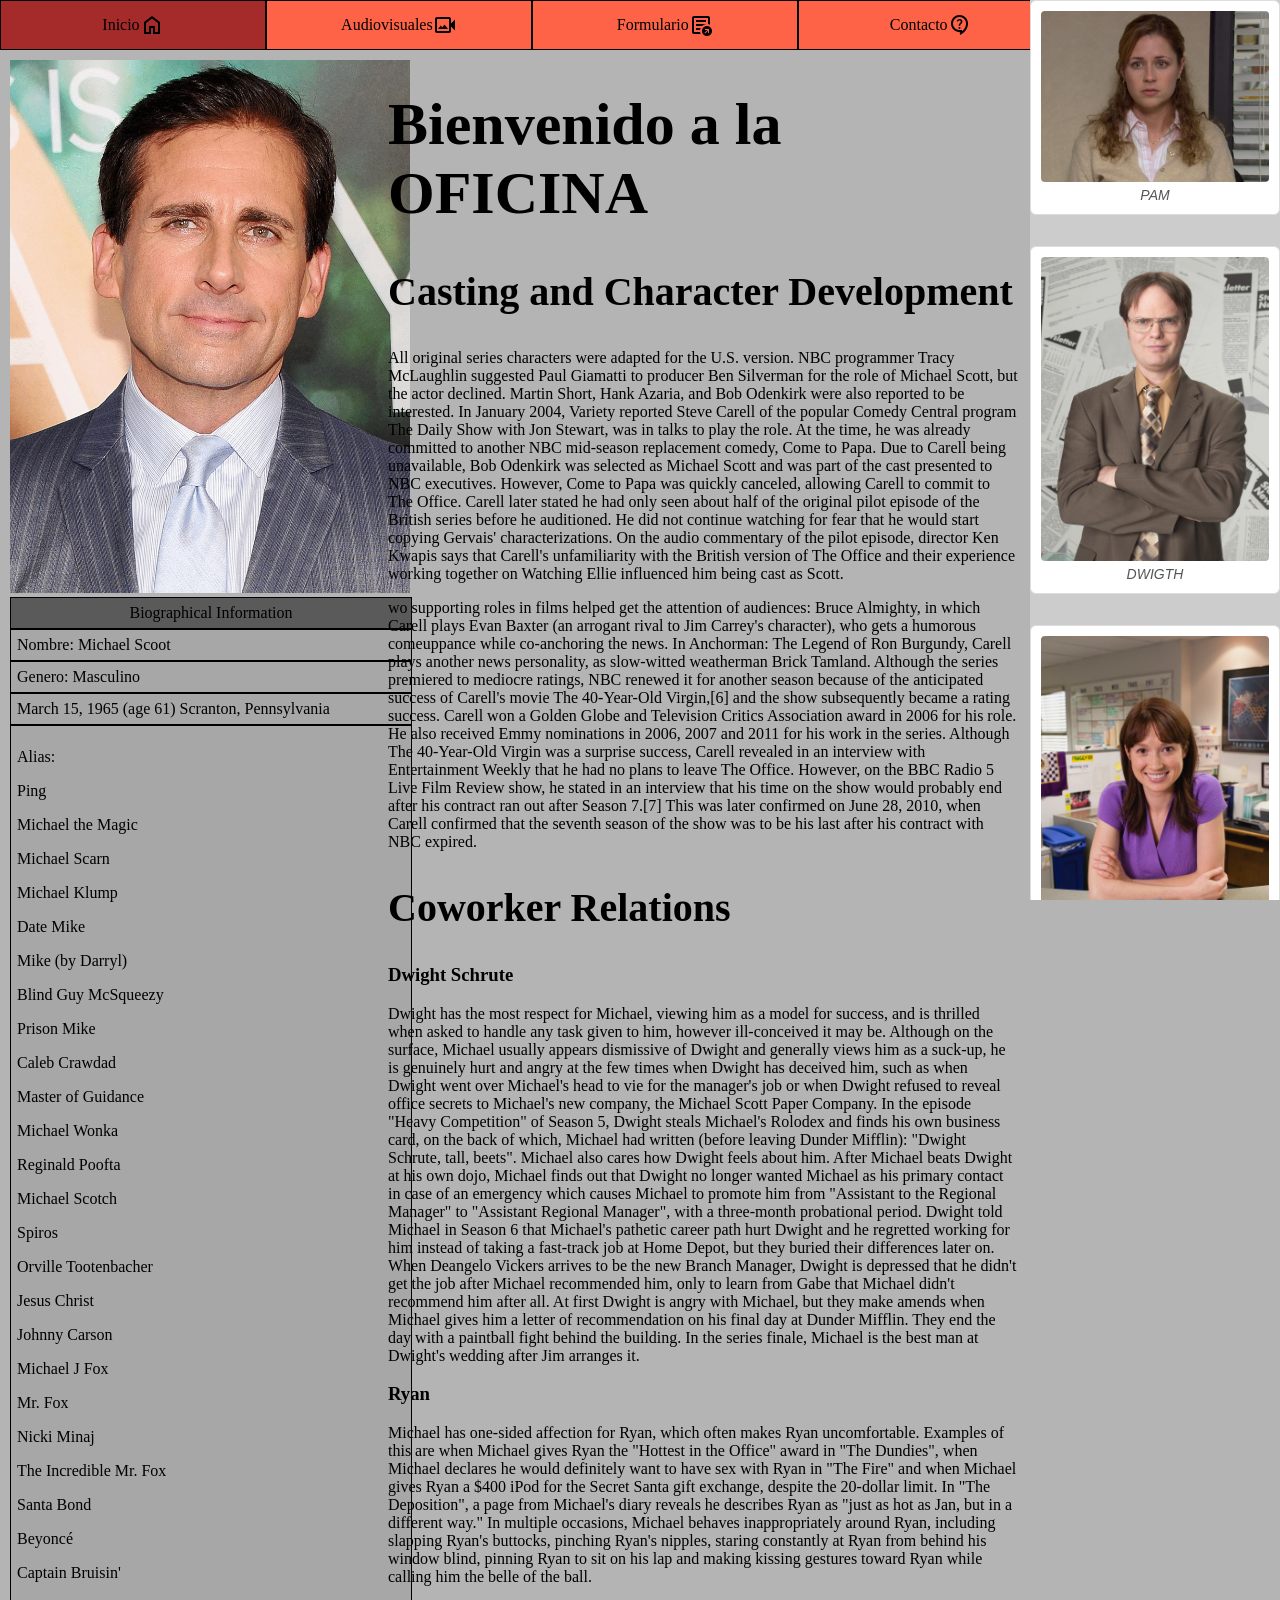
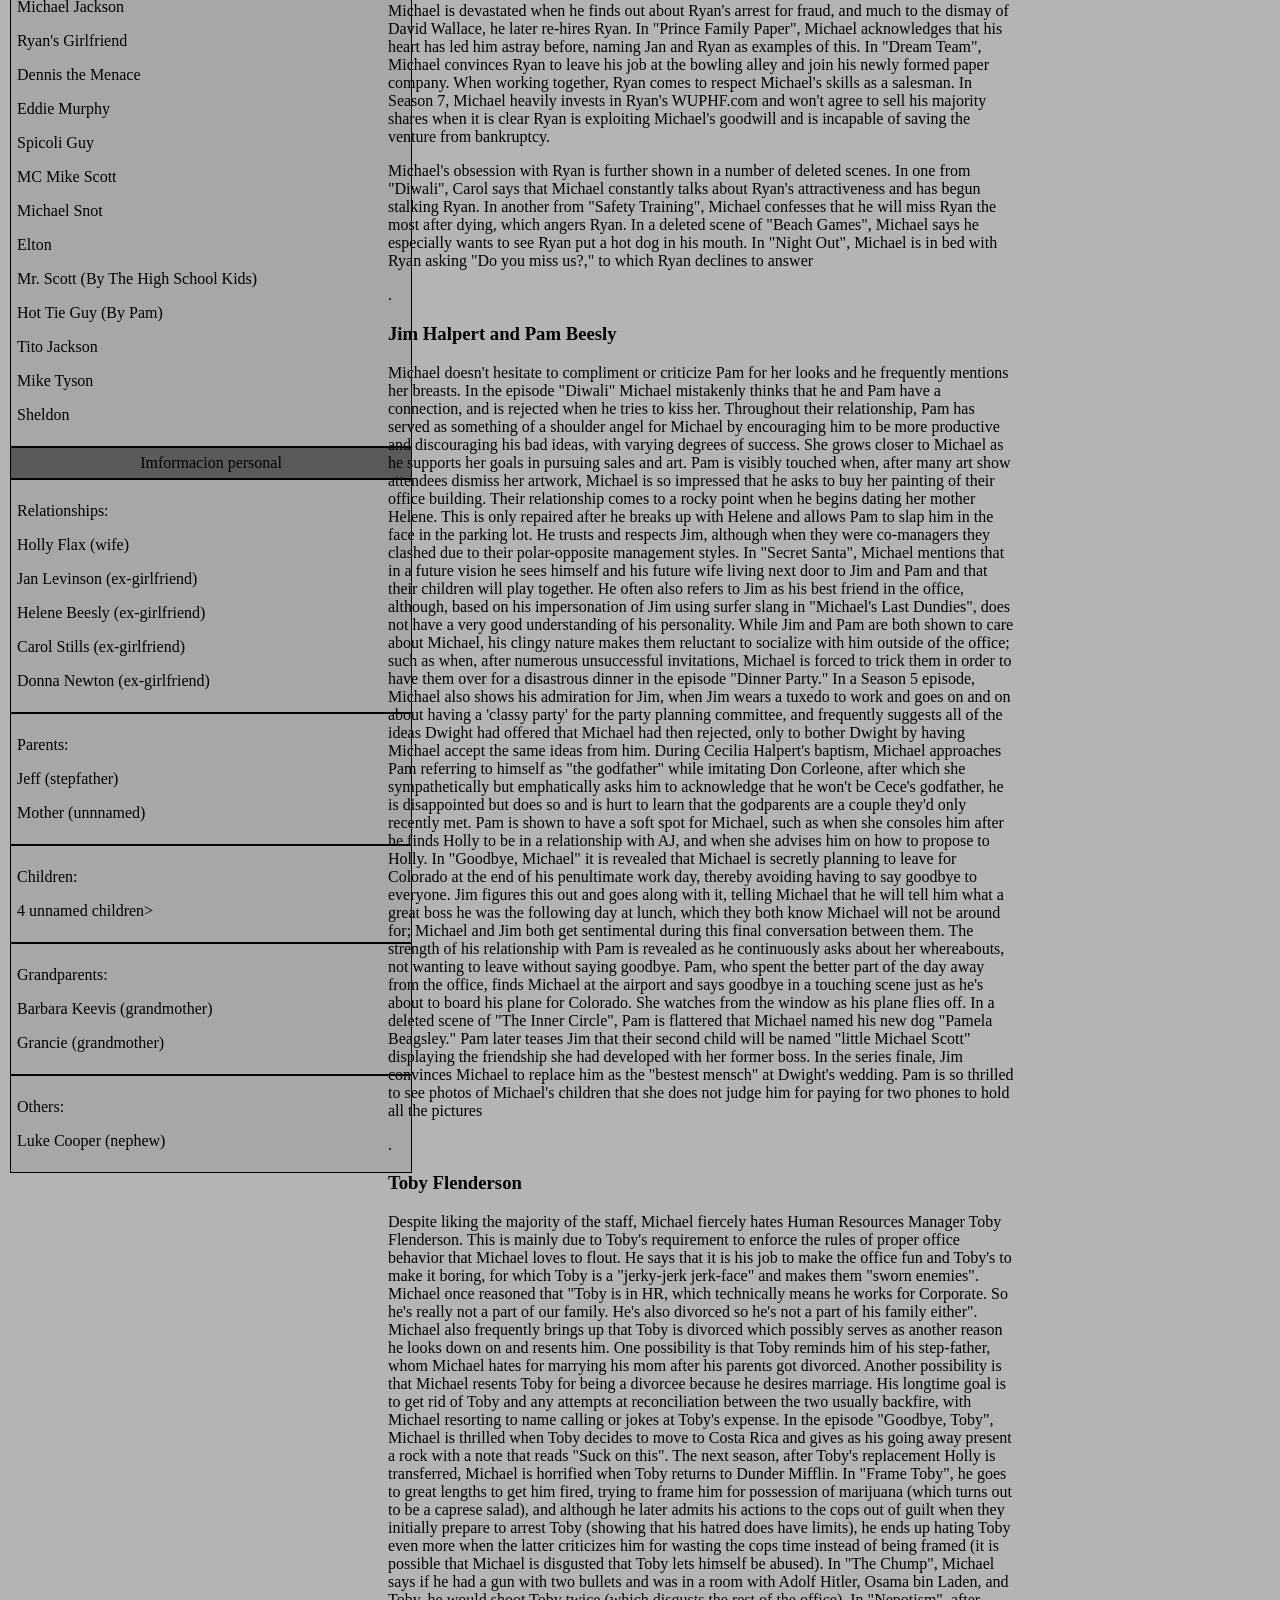
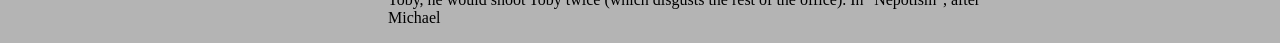
<file: index3.html>
<!DOCTYPE html>
<html lang="en">

<head>
    <meta charset="UTF-8">
    <meta name="viewport" content="width=device-width, initial-scale=1.0">
    <link rel="stylesheet" href="styles/style.css">
    <link rel="stylesheet" href="https://fonts.googleapis.com/css2?family=Material+Symbols+Outlined" />

    <title>THE OFFICE</title>
</head>

<body>
    <nav>
        <ul>
            <li class="active"><a href="">Inicio</a>
                <span class="material-symbols-outlined">
                    home
                </span>
            </li>
            <li><a href="audiovisual.html">Audiovisuales</a>
                <span class="material-symbols-outlined">
                    video_camera_back
                </span>
            </li>

            <li><a href="formulario.html">Formulario</a>
                <span class="material-symbols-outlined">
                    export_notes
                </span>
            </li>
            <li><a href="contacto.html">Contacto</a>
                <span class="material-symbols-outlined">
                    contact_support
                </span>
            </li>
        </ul>
    </nav>

    <div class="contenedor">
        <div class="contenedor_image">
            <img class="img1" src="assets/img/michael.png" alt="">
            <p class="sepe">Biographical Information</p>
            <p class="sep">Nombre: Michael Scoot</p>
            <p class="sep">Genero: Masculino</p>
            <p class="sep">March 15, 1965 (age 61) Scranton, Pennsylvania</p>
            <div class="sep">
                <p>Alias:</p>
                <p>Ping</p>
                <p>Michael the Magic</p>
                <p>Michael Scarn</p>
                <p>Michael Klump</p>
                <p>Date Mike</p>
                <p>Mike (by Darryl)</p>
                <p>Blind Guy McSqueezy</p>
                <p>Prison Mike</p>
                <p>Caleb Crawdad</p>
                <p>Master of Guidance</p>
                <p>Michael Wonka</p>
                <p>Reginald Poofta</p>
                <p>Michael Scotch</p>
                <p>Spiros</p>
                <p>Orville Tootenbacher</p>
                <p>Jesus Christ</p>
                <p>Johnny Carson</p>
                <p>Michael J Fox</p>
                <p>Mr. Fox</p>
                <p>Nicki Minaj</p>
                <p>The Incredible Mr. Fox</p>
                <p>Santa Bond</p>
                <p>Beyoncé</p>
                <p>Captain Bruisin'</p>
                <p>Michael Jackson</p>
                <p>Ryan's Girlfriend</p>
                <p>Dennis the Menace</p>
                <p>Eddie Murphy</p>
                <p>Spicoli Guy</p>
                <p>MC Mike Scott</p>
                <p>Michael Snot</p>
                <p>Elton</p>
                <p>Mr. Scott (By The High School Kids)</p>
                <p>Hot Tie Guy (By Pam)</p>
                <p>Tito Jackson</p>
                <p>Mike Tyson</p>
                <p>Sheldon</p>
            </div>
            <p class="sepe">Imformacion personal</p>
            <div class="sep">
                <p>Relationships:</p>
                Holly Flax (wife)
                <p>Jan Levinson (ex-girlfriend)</p>
                <p>Helene Beesly (ex-girlfriend)</p>
                <p>Carol Stills (ex-girlfriend)</p>
                <p>Donna Newton (ex-girlfriend)</p>
            </div>

            <div class="sep">
                <p>Parents:</p>
                <p>Jeff (stepfather)</p>
                <p>Mother (unnnamed)</p>
            </div>

            <div class="sep">
                <p>Children:</p>
                <p>4 unnamed children></p>
            </div>

            <div class="sep">
                <p>Grandparents:</p>
                <p>Barbara Keevis (grandmother)</p>
                <p>Grancie (grandmother)</p>
            </div>

            <div class="sep">
                <p>Others:</p>
                <p>Luke Cooper (nephew)</p>
            </div>


        </div>
        <div class="contenedor_texto">
            <h1>Bienvenido a la OFICINA</h1>
            <h2 style="text-align: left;">Casting and Character Development</h2>
            <p>
                All original series characters were adapted for the U.S. version. NBC programmer Tracy McLaughlin
                suggested
                Paul Giamatti to producer Ben Silverman for the role of Michael Scott, but the actor declined. Martin
                Short,
                Hank Azaria, and Bob Odenkirk were also reported to be interested. In January 2004, Variety reported
                Steve Carell of the popular Comedy Central program The Daily Show with Jon Stewart, was in talks to play
                the
                role. At the time, he was already committed to another NBC mid-season replacement comedy, Come to Papa.
                Due to Carell being unavailable, Bob Odenkirk was selected as Michael Scott and was part of the cast
                presented to NBC executives. However, Come to Papa was quickly canceled, allowing Carell to commit to
                The
                Office. Carell later stated he had only seen about half of the original pilot episode of the British
                series
                before he auditioned. He did not continue watching for fear that he would start copying Gervais'
                characterizations. On the audio commentary of the pilot episode, director Ken Kwapis says that Carell's
                unfamiliarity with the British version of The Office and their experience working together on Watching
                Ellie
                influenced him being cast as Scott.
            </p>

            <p>
                wo supporting roles in films helped get the attention of audiences: Bruce Almighty, in which Carell
                plays
                Evan Baxter (an arrogant rival to Jim Carrey's character), who gets a humorous comeuppance while
                co-anchoring the news. In Anchorman: The Legend of Ron Burgundy, Carell plays another news personality,
                as
                slow-witted weatherman Brick Tamland. Although the series premiered to mediocre ratings, NBC renewed it
                for
                another season because of the anticipated success of Carell's movie The 40-Year-Old Virgin,[6] and the
                show
                subsequently became a rating success. Carell won a Golden Globe and Television Critics Association award
                in
                2006 for his role. He also received Emmy nominations in 2006, 2007 and 2011 for his work in the series.
                Although The 40-Year-Old Virgin was a surprise success, Carell revealed in an interview with
                Entertainment
                Weekly that he had no plans to leave The Office. However, on the BBC Radio 5 Live Film Review show, he
                stated in an interview that his time on the show would probably end after his contract ran out after
                Season
                7.[7] This was later confirmed on June 28, 2010, when Carell confirmed that the seventh season of the
                show
                was to be his last after his contract with NBC expired.
            </p>



            <h2 style="text-align: left;"> Coworker Relations</h2>

            <h3>Dwight Schrute</h3>
            <p>
                Dwight has the most respect for Michael, viewing him as a model for success, and is thrilled when asked
                to
                handle any task given to him, however ill-conceived it may be. Although on the surface, Michael usually
                appears dismissive of Dwight and generally views him as a suck-up, he is genuinely hurt and angry at the
                few
                times when Dwight has deceived him, such as when Dwight went over Michael's head to vie for the
                manager's
                job or when Dwight refused to reveal office secrets to Michael's new company, the Michael Scott Paper
                Company. In the episode "Heavy Competition" of Season 5, Dwight steals Michael's Rolodex and finds his
                own
                business card, on the back of which, Michael had written (before leaving Dunder Mifflin): "Dwight
                Schrute,
                tall, beets". Michael also cares how Dwight feels about him. After Michael beats Dwight at his own dojo,
                Michael finds out that Dwight no longer wanted Michael as his primary contact in case of an emergency
                which
                causes Michael to promote him from "Assistant to the Regional Manager" to "Assistant Regional Manager",
                with
                a three-month probational period. Dwight told Michael in Season 6 that Michael's pathetic career path
                hurt
                Dwight and he regretted working for him instead of taking a fast-track job at Home Depot, but they
                buried
                their differences later on. When Deangelo Vickers arrives to be the new Branch Manager, Dwight is
                depressed
                that he didn't get the job after Michael recommended him, only to learn from Gabe that Michael didn't
                recommend him after all. At first Dwight is angry with Michael, but they make amends when Michael gives
                him
                a letter of recommendation on his final day at Dunder Mifflin. They end the day with a paintball fight
                behind the building. In the series finale, Michael is the best man at Dwight's wedding after Jim
                arranges
                it.
            </p>

            <h3>Ryan</h3>
            <p>
                Michael has one-sided affection for Ryan, which often makes Ryan uncomfortable. Examples of this are
                when
                Michael gives Ryan the "Hottest in the Office" award in "The Dundies", when Michael declares he would
                definitely want to have sex with Ryan in "The Fire" and when Michael gives Ryan a $400 iPod for the
                Secret
                Santa gift exchange, despite the 20-dollar limit. In "The Deposition", a page from Michael's diary
                reveals
                he describes Ryan as "just as hot as Jan, but in a different way." In multiple occasions, Michael
                behaves
                inappropriately around Ryan, including slapping Ryan's buttocks, pinching Ryan's nipples, staring
                constantly
                at Ryan from behind his window blind, pinning Ryan to sit on his lap and making kissing gestures toward
                Ryan
                while calling him the belle of the ball.
            </p>

            <p>
                Michael is devastated when he finds out about Ryan's arrest for fraud, and much to the dismay of David
                Wallace, he later re-hires Ryan. In "Prince Family Paper", Michael acknowledges that his heart has led
                him
                astray before, naming Jan and Ryan as examples of this. In "Dream Team", Michael convinces Ryan to leave
                his
                job at the bowling alley and join his newly formed paper company. When working together, Ryan comes to
                respect Michael's skills as a salesman. In Season 7, Michael heavily invests in Ryan's WUPHF.com and
                won't
                agree to sell his majority shares when it is clear Ryan is exploiting Michael's goodwill and is
                incapable of
                saving the venture from bankruptcy.
            </p>

            <p>
                Michael's obsession with Ryan is further shown in a number of deleted scenes. In one from "Diwali",
                Carol
                says that Michael constantly talks about Ryan's attractiveness and has begun stalking Ryan. In another
                from
                "Safety Training", Michael confesses that he will miss Ryan the most after dying, which angers Ryan. In
                a
                deleted scene of "Beach Games", Michael says he especially wants to see Ryan put a hot dog in his mouth.
                In
                "Night Out", Michael is in bed with Ryan asking "Do you miss us?," to which Ryan declines to answer
            </p>.

            <h3>Jim Halpert and Pam Beesly</h3>

            <p>
                Michael doesn't hesitate to compliment or criticize Pam for her looks and he frequently mentions her
                breasts. In the episode "Diwali" Michael mistakenly thinks that he and Pam have a connection, and is
                rejected when he tries to kiss her. Throughout their relationship, Pam has served as something of a
                shoulder
                angel for Michael by encouraging him to be more productive and discouraging his bad ideas, with varying
                degrees of success. She grows closer to Michael as he supports her goals in pursuing sales and art. Pam
                is
                visibly touched when, after many art show attendees dismiss her artwork, Michael is so impressed that he
                asks to buy her painting of their office building. Their relationship comes to a rocky point when he
                begins
                dating her mother Helene. This is only repaired after he breaks up with Helene and allows Pam to slap
                him in
                the face in the parking lot. He trusts and respects Jim, although when they were co-managers they
                clashed
                due to their polar-opposite management styles. In "Secret Santa", Michael mentions that in a future
                vision
                he sees himself and his future wife living next door to Jim and Pam and that their children will play
                together. He often also refers to Jim as his best friend in the office, although, based on his
                impersonation
                of Jim using surfer slang in "Michael's Last Dundies", does not have a very good understanding of his
                personality. While Jim and Pam are both shown to care about Michael, his clingy nature makes them
                reluctant
                to socialize with him outside of the office; such as when, after numerous unsuccessful invitations,
                Michael
                is forced to trick them in order to have them over for a disastrous dinner in the episode "Dinner
                Party." In
                a Season 5 episode, Michael also shows his admiration for Jim, when Jim wears a tuxedo to work and goes
                on
                and on about having a 'classy party' for the party planning committee, and frequently suggests all of
                the
                ideas Dwight had offered that Michael had then rejected, only to bother Dwight by having Michael accept
                the
                same ideas from him. During Cecilia Halpert's baptism, Michael approaches Pam referring to himself as
                "the
                godfather" while imitating Don Corleone, after which she sympathetically but emphatically asks him to
                acknowledge that he won't be Cece's godfather, he is disappointed but does so and is hurt to learn that
                the
                godparents are a couple they'd only recently met. Pam is shown to have a soft spot for Michael, such as
                when
                she consoles him after he finds Holly to be in a relationship with AJ, and when she advises him on how
                to
                propose to Holly. In "Goodbye, Michael" it is revealed that Michael is secretly planning to leave for
                Colorado at the end of his penultimate work day, thereby avoiding having to say goodbye to everyone. Jim
                figures this out and goes along with it, telling Michael that he will tell him what a great boss he was
                the
                following day at lunch, which they both know Michael will not be around for; Michael and Jim both get
                sentimental during this final conversation between them. The strength of his relationship with Pam is
                revealed as he continuously asks about her whereabouts, not wanting to leave without saying goodbye.
                Pam,
                who spent the better part of the day away from the office, finds Michael at the airport and says goodbye
                in
                a touching scene just as he's about to board his plane for Colorado. She watches from the window as his
                plane flies off. In a deleted scene of "The Inner Circle", Pam is flattered that Michael named his new
                dog
                "Pamela Beagsley." Pam later teases Jim that their second child will be named "little Michael Scott"
                displaying the friendship she had developed with her former boss. In the series finale, Jim convinces
                Michael to replace him as the "bestest mensch" at Dwight's wedding. Pam is so thrilled to see photos of
                Michael's children that she does not judge him for paying for two phones to hold all the pictures
            </p>.

            <h3>Toby Flenderson</h3>
            <p>
                Despite liking the majority of the staff, Michael fiercely hates Human Resources Manager Toby Flenderson.
                This is mainly due to Toby's requirement to enforce the rules of proper office behavior that Michael loves
                to flout. He says that it is his job to make the office fun and Toby's to make it boring, for which Toby is
                a "jerky-jerk jerk-face" and makes them "sworn enemies". Michael once reasoned that "Toby is in HR, which
                technically means he works for Corporate. So he's really not a part of our family. He's also divorced so
                he's not a part of his family either". Michael also frequently brings up that Toby is divorced which
                possibly serves as another reason he looks down on and resents him. One possibility is that Toby reminds him
                of his step-father, whom Michael hates for marrying his mom after his parents got divorced. Another
                possibility is that Michael resents Toby for being a divorcee because he desires marriage. His longtime goal
                is to get rid of Toby and any attempts at reconciliation between the two usually backfire, with Michael
                resorting to name calling or jokes at Toby's expense. In the episode "Goodbye, Toby", Michael is thrilled
                when Toby decides to move to Costa Rica and gives as his going away present a rock with a note that reads
                "Suck on this". The next season, after Toby's replacement Holly is transferred, Michael is horrified when
                Toby returns to Dunder Mifflin. In "Frame Toby", he goes to great lengths to get him fired, trying to frame
                him for possession of marijuana (which turns out to be a caprese salad), and although he later admits his
                actions to the cops out of guilt when they initially prepare to arrest Toby (showing that his hatred does
                have limits), he ends up hating Toby even more when the latter criticizes him for wasting the cops time
                instead of being framed (it is possible that Michael is disgusted that Toby lets himself be abused). In "The
                Chump", Michael says if he had a gun with two bullets and was in a room with Adolf Hitler, Osama bin Laden,
                and Toby, he would shoot Toby twice (which disgusts the rest of the office). In "Nepotism", after Michael
            </p>




        </div>

        <div class="contenedor3">
            <div class="personaje"><a href="index.html"><img class="image" src="assets/img/pam.png" alt=""></a><i class="caption">PAM</i></div>
            <div class="personaje"><a href="index1.html"><img class="image" src="assets/img/dwigth.png" alt=""></a> <i class="caption">DWIGTH</i></div>
            <div class="personaje"><a href="index2.html"><img class="image" src="assets/img/erin.png" alt=""></a> <i class="caption">Erin</i></div>
            <div class="personaje"><a href="index4.html"><img class="image" src="assets/img/toby.png" alt=""></a> <i class="caption">TOBY</i></div>
        </div>

    </div>





</body>

</html>
</file>
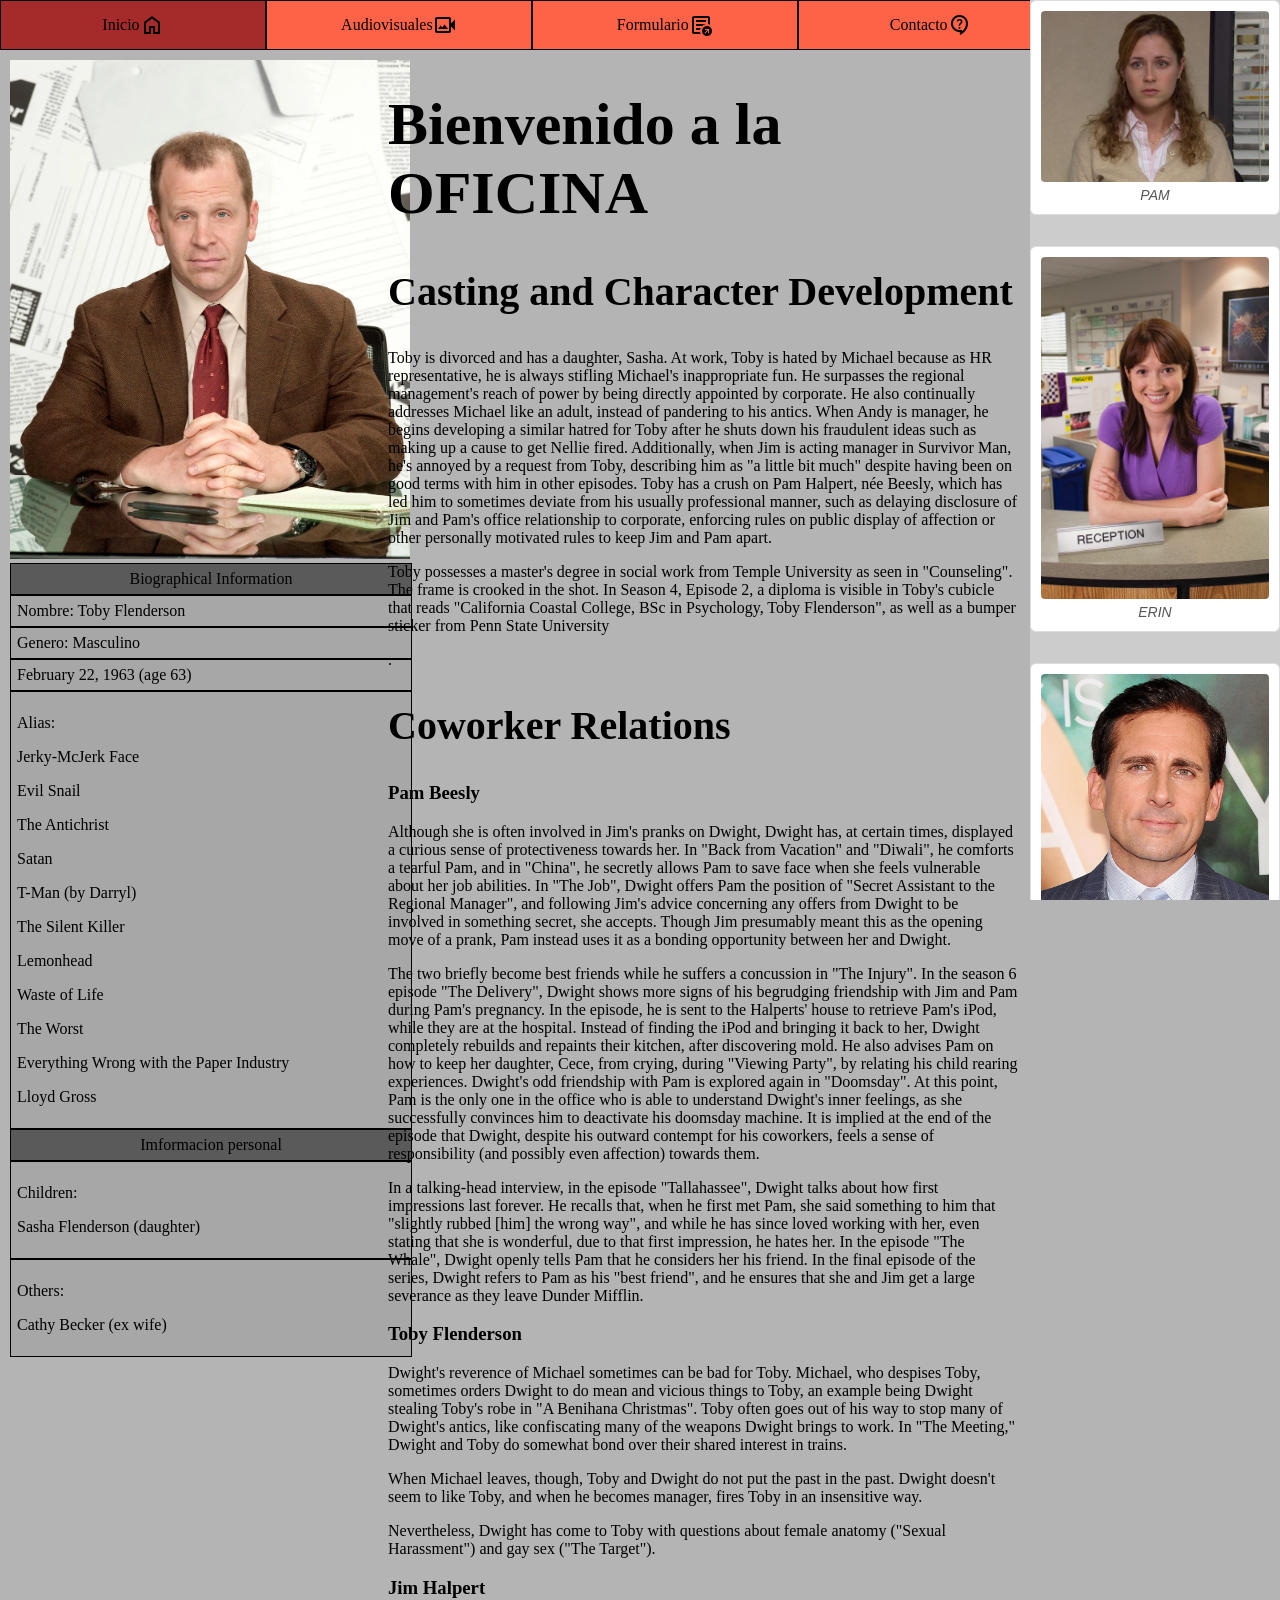
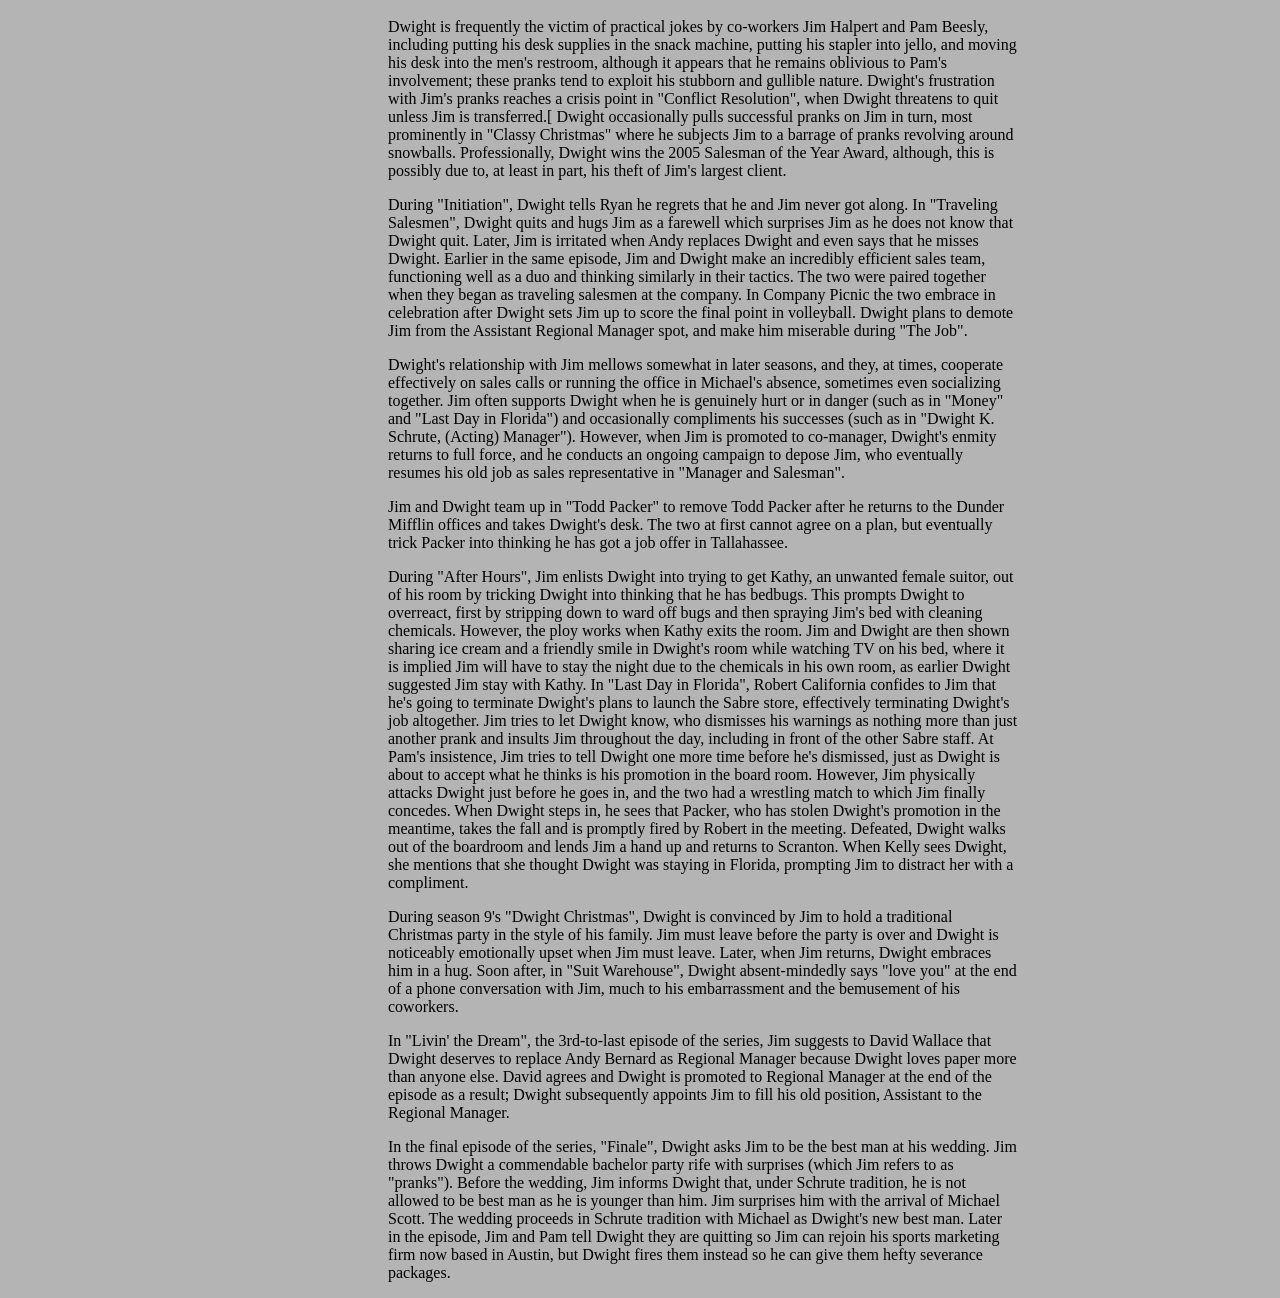
<file: index4.html>
<!DOCTYPE html>
<html lang="en">

<head>
    <meta charset="UTF-8">
    <meta name="viewport" content="width=device-width, initial-scale=1.0">
    <link rel="stylesheet" href="styles/style.css">
    <link rel="stylesheet" href="https://fonts.googleapis.com/css2?family=Material+Symbols+Outlined" />

    <title>THE OFFICE</title>
</head>

<body>
    <nav>
        <ul>
            <li class="active"><a href="">Inicio</a>
                <span class="material-symbols-outlined">
                    home
                </span>
            </li>
            <li><a href="audiovisual.html">Audiovisuales</a>
                <span class="material-symbols-outlined">
                    video_camera_back
                </span>
            </li>

            <li><a href="formulario.html">Formulario</a>
                <span class="material-symbols-outlined">
                    export_notes
                </span>
            </li>
            <li><a href="contacto.html">Contacto</a>
                <span class="material-symbols-outlined">
                    contact_support
                </span>
            </li>
        </ul>
    </nav>

    <div class="contenedor">
        <div class="contenedor_image">
            <img class="img1" src="assets/img/toby.png" alt="">
            <p class="sepe">Biographical Information</p>
            <p class="sep">Nombre: Toby Flenderson</p>
            <p class="sep">Genero: Masculino</p>
            <p class="sep">February 22, 1963 (age 63)</p>
            <div class="sep">
                <p>Alias:</p>
                <p>Jerky-McJerk Face</p>
                <p>Evil Snail</p>
                <p>The Antichrist</p>
                <p>Satan</p>
                <p>T-Man (by Darryl)</p>
                <p>The Silent Killer</p>
                <p>Lemonhead</p>
                <p>Waste of Life</p>
                <p>The Worst</p>
                <p>Everything Wrong with the Paper Industry</p>
                <p>Lloyd Gross</p>
            </div>
            <p class="sepe">Imformacion personal</p>

            <div class="sep">
                <p>Children:</p>
                <p>Sasha Flenderson (daughter)</p>
            </div>

            <div class="sep">
                <p>Others:</p>
                <p>Cathy Becker (ex wife)</p>
            </div>

        </div>
        <div class="contenedor_texto">
            <h1>Bienvenido a la OFICINA</h1>
            <h2 style="text-align: left;">Casting and Character Development</h2>
            <p>
                Toby is divorced and has a daughter, Sasha. At work, Toby is hated by Michael because as HR representative,
                he is always stifling Michael's inappropriate fun. He surpasses the regional management's reach of power by
                being directly appointed by corporate. He also continually addresses Michael like an adult, instead of
                pandering to his antics. When Andy is manager, he begins developing a similar hatred for Toby after he shuts
                down his fraudulent ideas such as making up a cause to get Nellie fired. Additionally, when Jim is acting
                manager in Survivor Man, he's annoyed by a request from Toby, describing him as "a little bit much" despite
                having been on good terms with him in other episodes. Toby has a crush on Pam Halpert, née Beesly, which has
                led him to sometimes deviate from his usually professional manner, such as delaying disclosure of Jim and
                Pam's office relationship to corporate, enforcing rules on public display of affection or other personally
                motivated rules to keep Jim and Pam apart.
            </p>

            <p>
                Toby possesses a master's degree in social work from Temple University as seen in "Counseling". The frame is
                crooked in the shot. In Season 4, Episode 2, a diploma is visible in Toby's cubicle that reads "California
                Coastal College, BSc in Psychology, Toby Flenderson", as well as a bumper sticker from Penn State
                University
            </p>.


            </p>
            <h2 style="text-align: left;"> Coworker Relations</h2>

            <h3>Pam Beesly</h3>
            <p>
                Although she is often involved in Jim's pranks on Dwight, Dwight has, at certain times, displayed a
                curious
                sense of protectiveness towards her. In "Back from Vacation" and "Diwali", he comforts a tearful Pam,
                and in
                "China", he secretly allows Pam to save face when she feels vulnerable about her job abilities. In "The
                Job", Dwight offers Pam the position of "Secret Assistant to the Regional Manager", and following Jim's
                advice concerning any offers from Dwight to be involved in something secret, she accepts. Though Jim
                presumably meant this as the opening move of a prank, Pam instead uses it as a bonding opportunity
                between
                her and Dwight.
            </p>

            <p>
                The two briefly become best friends while he suffers a concussion in "The Injury". In the season 6
                episode
                "The Delivery", Dwight shows more signs of his begrudging friendship with Jim and Pam during Pam's
                pregnancy. In the episode, he is sent to the Halperts' house to retrieve Pam's iPod, while they are at
                the
                hospital. Instead of finding the iPod and bringing it back to her, Dwight completely rebuilds and
                repaints
                their kitchen, after discovering mold. He also advises Pam on how to keep her daughter, Cece, from
                crying,
                during "Viewing Party", by relating his child rearing experiences. Dwight's odd friendship with Pam is
                explored again in "Doomsday". At this point, Pam is the only one in the office who is able to understand
                Dwight's inner feelings, as she successfully convinces him to deactivate his doomsday machine. It is
                implied
                at the end of the episode that Dwight, despite his outward contempt for his coworkers, feels a sense of
                responsibility (and possibly even affection) towards them.
            </p>

            <p>
                In a talking-head interview, in the episode "Tallahassee", Dwight talks about how first impressions last
                forever. He recalls that, when he first met Pam, she said something to him that "slightly rubbed [him]
                the
                wrong way", and while he has since loved working with her, even stating that she is wonderful, due to
                that
                first impression, he hates her. In the episode "The Whale", Dwight openly tells Pam that he considers
                her
                his friend. In the final episode of the series, Dwight refers to Pam as his "best friend", and he
                ensures
                that she and Jim get a large severance as they leave Dunder Mifflin.
            </p>

            <h3>Toby Flenderson</h3>
            <p>
                Dwight's reverence of Michael sometimes can be bad for Toby. Michael, who despises Toby, sometimes
                orders
                Dwight to do mean and vicious things to Toby, an example being Dwight stealing Toby's robe in "A
                Benihana
                Christmas". Toby often goes out of his way to stop many of Dwight's antics, like confiscating many of
                the
                weapons Dwight brings to work. In "The Meeting," Dwight and Toby do somewhat bond over their shared
                interest
                in trains.
            </p>

            <p>
                When Michael leaves, though, Toby and Dwight do not put the past in the past. Dwight doesn't seem to
                like
                Toby, and when he becomes manager, fires Toby in an insensitive way.
            </p>

            <p>
                Nevertheless, Dwight has come to Toby with questions about female anatomy ("Sexual Harassment") and gay
                sex
                ("The Target").
            </p>


            <p>
            <h3>Jim Halpert</h3>
            <p>
                Dwight is frequently the victim of practical jokes by co-workers Jim Halpert and Pam Beesly, including
                putting his desk supplies in the snack machine, putting his stapler into jello, and moving his desk into
                the
                men's restroom, although it appears that he remains oblivious to Pam's involvement; these pranks tend to
                exploit his stubborn and gullible nature. Dwight's frustration with Jim's pranks reaches a crisis point
                in
                "Conflict Resolution", when Dwight threatens to quit unless Jim is transferred.[ Dwight occasionally
                pulls successful pranks on Jim in turn, most prominently in "Classy Christmas" where he subjects Jim to
                a
                barrage of pranks revolving around snowballs. Professionally, Dwight wins the 2005 Salesman of the Year
                Award, although, this is possibly due to, at least in part, his theft of Jim's largest client.
            </p>

            <p>
                During "Initiation", Dwight tells Ryan he regrets that he and Jim never got along. In "Traveling
                Salesmen",
                Dwight quits and hugs Jim as a farewell which surprises Jim as he does not know that Dwight quit. Later,
                Jim
                is irritated when Andy replaces Dwight and even says that he misses Dwight. Earlier in the same episode,
                Jim
                and Dwight make an incredibly efficient sales team, functioning well as a duo and thinking similarly in
                their tactics. The two were paired together when they began as traveling salesmen at the company. In
                Company
                Picnic the two embrace in celebration after Dwight sets Jim up to score the final point in volleyball.
                Dwight plans to demote Jim from the Assistant Regional Manager spot, and make him miserable during "The
                Job".
            </p>

            <p>
                Dwight's relationship with Jim mellows somewhat in later seasons, and they, at times, cooperate
                effectively
                on sales calls or running the office in Michael's absence, sometimes even socializing together. Jim
                often
                supports Dwight when he is genuinely hurt or in danger (such as in "Money" and "Last Day in Florida")
                and
                occasionally compliments his successes (such as in "Dwight K. Schrute, (Acting) Manager"). However, when
                Jim
                is promoted to co-manager, Dwight's enmity returns to full force, and he conducts an ongoing campaign to
                depose Jim, who eventually resumes his old job as sales representative in "Manager and Salesman".
            </p>

            <p>
                Jim and Dwight team up in "Todd Packer" to remove Todd Packer after he returns to the Dunder Mifflin
                offices
                and takes Dwight's desk. The two at first cannot agree on a plan, but eventually trick Packer into
                thinking
                he has got a job offer in Tallahassee.
            </p>

            <p>
                During "After Hours", Jim enlists Dwight into trying to get Kathy, an unwanted female suitor, out of his
                room by tricking Dwight into thinking that he has bedbugs. This prompts Dwight to overreact, first by
                stripping down to ward off bugs and then spraying Jim's bed with cleaning chemicals. However, the ploy
                works
                when Kathy exits the room. Jim and Dwight are then shown sharing ice cream and a friendly smile in
                Dwight's
                room while watching TV on his bed, where it is implied Jim will have to stay the night due to the
                chemicals
                in his own room, as earlier Dwight suggested Jim stay with Kathy. In "Last Day in Florida", Robert
                California confides to Jim that he's going to terminate Dwight's plans to launch the Sabre store,
                effectively terminating Dwight's job altogether. Jim tries to let Dwight know, who dismisses his
                warnings as
                nothing more than just another prank and insults Jim throughout the day, including in front of the other
                Sabre staff. At Pam's insistence, Jim tries to tell Dwight one more time before he's dismissed, just as
                Dwight is about to accept what he thinks is his promotion in the board room. However, Jim physically
                attacks
                Dwight just before he goes in, and the two had a wrestling match to which Jim finally concedes. When
                Dwight
                steps in, he sees that Packer, who has stolen Dwight's promotion in the meantime, takes the fall and is
                promptly fired by Robert in the meeting. Defeated, Dwight walks out of the boardroom and lends Jim a
                hand up
                and returns to Scranton. When Kelly sees Dwight, she mentions that she thought Dwight was staying in
                Florida, prompting Jim to distract her with a compliment.
            </p>

            <p>
                During season 9's "Dwight Christmas", Dwight is convinced by Jim to hold a traditional Christmas party
                in
                the style of his family. Jim must leave before the party is over and Dwight is noticeably emotionally
                upset
                when Jim must leave. Later, when Jim returns, Dwight embraces him in a hug. Soon after, in "Suit
                Warehouse",
                Dwight absent-mindedly says "love you" at the end of a phone conversation with Jim, much to his
                embarrassment and the bemusement of his coworkers.
            </p>

            <p>
                In "Livin' the Dream", the 3rd-to-last episode of the series, Jim suggests to David Wallace that Dwight
                deserves to replace Andy Bernard as Regional Manager because Dwight loves paper more than anyone else.
                David
                agrees and Dwight is promoted to Regional Manager at the end of the episode as a result; Dwight
                subsequently
                appoints Jim to fill his old position, Assistant to the Regional Manager.
            </p>

            <p>
                In the final episode of the series, "Finale", Dwight asks Jim to be the best man at his wedding. Jim
                throws
                Dwight a commendable bachelor party rife with surprises (which Jim refers to as "pranks"). Before the
                wedding, Jim informs Dwight that, under Schrute tradition, he is not allowed to be best man as he is
                younger
                than him. Jim surprises him with the arrival of Michael Scott. The wedding proceeds in Schrute tradition
                with Michael as Dwight's new best man. Later in the episode, Jim and Pam tell Dwight they are quitting
                so
                Jim can rejoin his sports marketing firm now based in Austin, but Dwight fires them instead so he can
                give
                them hefty severance packages.
            </p>

        </div>

        <div class="contenedor3">
            <div class="personaje"><a href="index.html"><img class="image" src="assets/img/pam.png" alt=""></a><i class="caption">PAM</i></div>
            <div class="personaje"><a href="index2.html"><img class="image" src="assets/img/erin.png" alt=""></a> <i class="caption">ERIN</i></div>
            <div class="personaje"><a href="index3.html"><img class="image" src="assets/img/michael.png" alt=""></a> <i class="caption">MICHAEL</i></div>
            <div class="personaje"><a href="index1.html"><img class="image" src="assets/img/dwigth.png" alt=""></a> <i class="caption">DWIGTH</i></div>
        </div>

    </div>





</body>

</html>
</file>
<file: styles/style.css>
body{
    background-color: rgb(180, 180, 180);
    margin: 0;
    padding: 0;
}

ul {
    display: flex;
    background-color: tomato;
    height: 50px;
    margin: 0px;
    padding: 0px;
    width: 83.1%;

}

ul li {
    flex: 1;
    border: 1px solid;
    list-style: none;
    display: flex;              /* convierte el li en flexbox */
    justify-content: center;    /* centra horizontalmente */
    align-items: center;        /* centra verticalmente */
}

ul li a{
    text-decoration: none;
    color: black;
}

li.active{
    background-color: brown;
}

ul li:hover:not(.active){
    background-color: beige;
}


h2{
    text-align: center;
    font-size: 50px;
}

.contenedor {
    display: flex;
    align-items: flex-start;
    gap: 0px;
    padding: 0px 10px 0px 10px;
}

.contenedor1{
    text-align: center;
    flex: 1;
    width: 400px;
    height: 400px;
}

.contenedor2{
    text-align: center;
    border: 2px dashed black ;
    border-radius: 15px;
    width: 400px;
    height: 400px;
}

.contenedor3 {
    position: fixed;        
    top: 0;
    right: 0;               
    width: 250px;           
    height: 100vh;        
    display: flex;
    flex-direction: column; 
    align-items: center;
    gap: 15px;
    padding:0 0 0 0;
    margin: 0;
    

    overflow-y: auto;     
    overflow-x: hidden;  

    background-color:#ccc;
}


.contenedor_texto{
    width: 50%;
    height: auto;
    text-align:left;


}

.img1 {
    width: 400px;
    height: auto;
    padding-top: 10px;
    }

.sepe{
    border: 1px solid black; 
    background-color: rgb(90, 90, 90);  
    padding: 6px;            
    margin: 0;   
    width: 388px;  
    text-align: center;         

}

.sep{
    border: solid 1px black;
    background-color: rgb(167, 167, 167);
    padding: 6px;            
    margin: 0; 
    width: 388px;
}

.img2 {

    width: 200px;
    height: 250px;
    border-radius: 10px;     
    border: 2px solid #ccc;    
    padding: 5px;              


}

.texto {
    flex: 1;
    padding-left:10px ;
    padding-right: 10px;
    font-family: Arial, "Helvetica Neue", Helvetica, sans-serif;
    font-size: 20px;
}


.personaje{
    background-color: #fff;          
    border: 1px solid #ddd;
    border-radius: 6px;
    margin-bottom: 16px;
    text-align: center;
    padding: 10px;
}

.personaje img {
    max-width: 100%;
    border-radius: 4px;
}

.caption{
    font-family: "Segoe UI", sans-serif;
    font-size: 14px;
    color: #555;
    margin-top: 8px;
    font-weight: 500;
}

.contenedor_image{
    text-align: left;
    width: 30%;
    padding: 0;
    gap: 0;

}

.contenedor_image:hover{
    opacity: 1;
    flex-direction: row-reverse;
}

.contenedor_flex {
    display: flex;        
    flex-direction: row;
    flex-wrap: nowrap;       
    justify-content: flex-end;
    align-items: flex-start;  
    gap: 10px;              
    width: 100%;
}

.contenedor_flex video {
    padding: 10px 0 10px 0;         
    width: 200px;         
    height: auto;           
}

input {
    padding: 10px;
    border: 2px solid #ccc;
    border-radius: 6px;
    font-size: 15px;
}

input:focus {
    border-color: #3498db;      /* Cambia color al hacer foco */
    box-shadow: 0 0 8px #3498db;
    outline: none;              /* Quita el borde por defecto */
}

.division{
    border: 2px dashed black;
    width: 90%;
    height: 0px;
}

h1{
    font-size: 60px;
}
h2{
    font-size: 40px;
}

div i{
    font-family: Cambria, Cochin, Georgia, Times, 'Times New Roman', serif;
    font-size: 30px;
}
</file>
<file: styles/style1.css>
body{
    background-color: rgb(213, 211, 211);
    margin: 0;
    padding: 0;
}

ul {
    display: flex;
    background-color: tomato;
    height: auto;
    margin: 0px;
    padding: 0px;
    height: 50px;

}

ul li {
    flex: 1;
    border: 1px solid;
    list-style: none;
    display: flex;              /* convierte el li en flexbox */
    justify-content: center;    /* centra horizontalmente */
    align-items: center;        /* centra verticalmente */
}

ul li a{
    text-decoration: none;
    color: black;
}

li.active{
    background-color: brown;
}

ul li:hover:not(.active){
    background-color: beige;
}


h2{
    text-align: center;
    font-size: 50px;
}

.contenedor {
    display: flex;
    align-items: flex-start;
    gap: 50px;
    padding: 0px 40px 0px 40px;
}

.contenedor1{
    text-align: center;
    flex: 1;
    width: 400px;
    height: 400px;
}

.contenedor2{
    text-align: center;
    border: 1px white solid;
    border-radius: 15px;
    width: 400px;
    height: 500px;
    background-color: rgb(200, 199, 199);
    padding: 0 10px 0 10px;
}

.contenedor2 p{
    padding: 0 40px 0 40px;
    font-size: 15px;
}


.img1 {
    width: 400px;
    height: auto;
    padding-top: 25px;
    padding-left: 10px;
    padding-right: 10px;
}

.img2 {
    background-color: gra;
    width: 200px;
    height: 250px;
    border-radius: 10px;     
    border: 2px solid #ccc; 
    padding: 5px;              


}

.texto {
    flex: 1;
    padding-left:10px ;
    padding-right: 10px;
    font-family: Arial, "Helvetica Neue", Helvetica, sans-serif;
    font-size: 20px;
}


.image{
    max-width: 320px;
    max-height: 500px;
    padding-top: 20px;
    
}

.contenedor_image{
    text-align: center;
    opacity: 0;

}

.contenedor_image:hover{
    opacity: 1;
    flex-direction: row-reverse;
}

.contenedor_flex {
    display: flex;
    flex-wrap: wrap;                 
    justify-content: center;         
    align-items: center;
    gap: 35px; 
    padding-top: 0; 
    padding-left: 80px;   
    width: 90%;
}

.title{
    font-family: "Segoe UI", sans-serif;
    font-size: 50px;
    color: #333;
    margin-bottom: 16px;
    border-bottom: 4px solid #b8b7b7;
    padding-bottom: 6px;

}

.video {
    background-color: #f7f5f5;
    border-radius: 6px;
    text-align: center;
    padding: 10px 10px 0px 10px;
    width: 25%;                   

}

.video video{
    max-width: 100%;
    border-radius: 4px;
    margin-bottom: 8px;
    padding-top: 10px;
}

.video p{
    font-size: 30px;
    color: #555;
    font-style: italic;
    

}

input {
    padding: 5px;
    border: 2px solid #ccc;
    border-radius: 6px;
    font-size: 15px;
}

input:focus {
    border-color: #3498db;      
    box-shadow: 0 0 8px #3498db;
    outline: none;              
}

div label{
    padding: 0;
    margin: 0;
}
</file>
